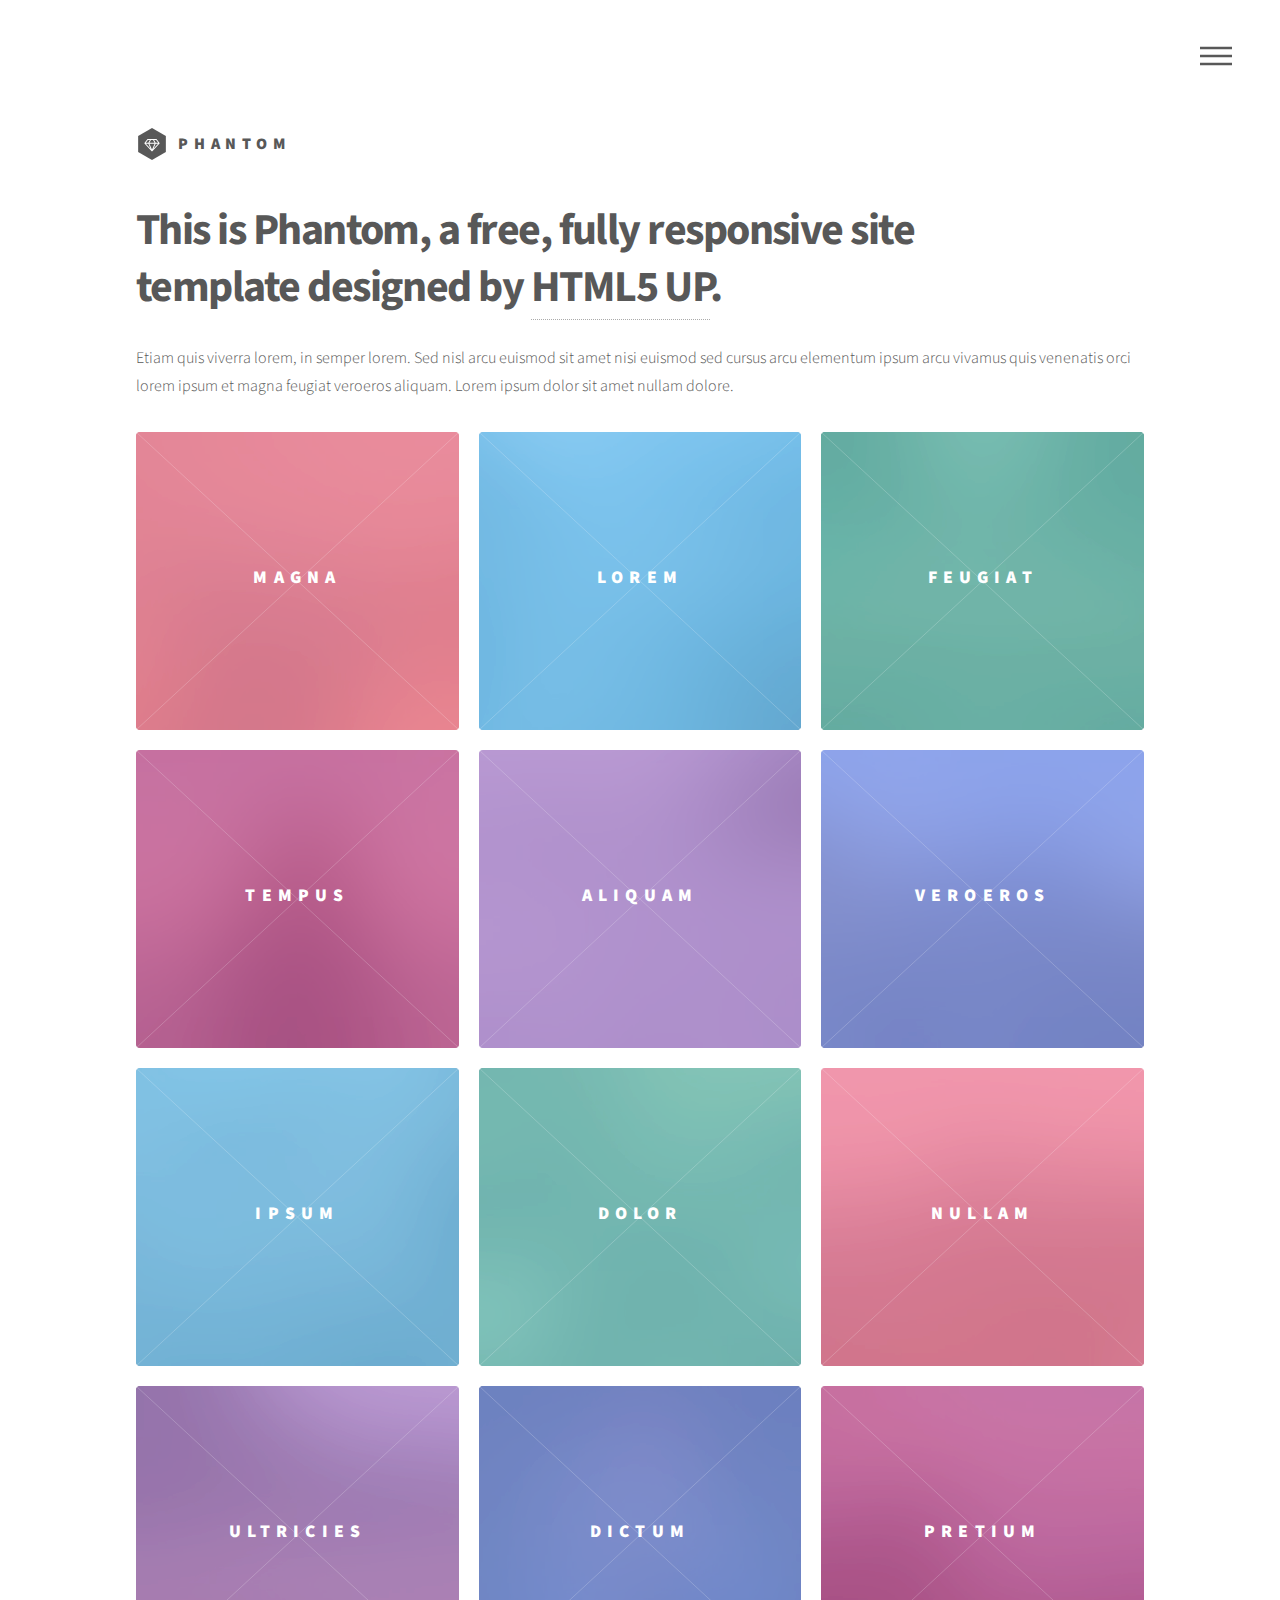
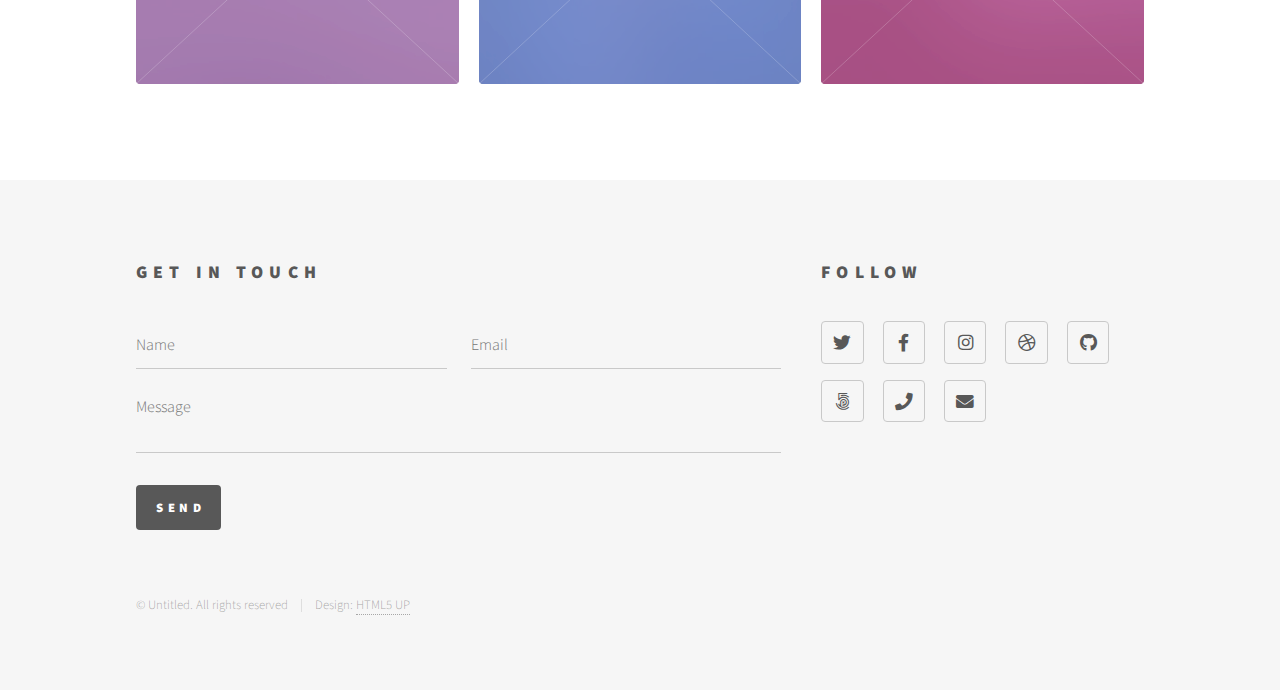
<file: index.html>
<!DOCTYPE HTML>
<!--
	Phantom by HTML5 UP
	html5up.net | @ajlkn
	Free for personal and commercial use under the CCA 3.0 license (html5up.net/license)
-->
<html>
	<head>
		<title>Cariboo</title>
		<meta charset="utf-8" />
		<meta name="viewport" content="width=device-width, initial-scale=1, user-scalable=no" />
		<link rel="stylesheet" href="assets/css/main.css" />
		<noscript><link rel="stylesheet" href="assets/css/noscript.css" /></noscript>
	</head>
	<body class="is-preload">
		<!-- Wrapper -->
			<div id="wrapper">

				<!-- Header -->
					<header id="header">
						<div class="inner">

							<!-- Logo -->
								<a href="index.html" class="logo">
									<span class="symbol"><img src="images/logo.svg" alt="" /></span><span class="title">Phantom</span>
								</a>

							<!-- Nav -->
								<nav>
									<ul>
										<li><a href="#menu">Menu</a></li>
									</ul>
								</nav>

						</div>
					</header>

				<!-- Menu -->
					<nav id="menu">
						<h2>Menu</h2>
						<ul>
							<li><a href="index.html">Home</a></li>
							<li><a href="generic.html">Ipsum veroeros</a></li>
							<li><a href="generic.html">Tempus etiam</a></li>
							<li><a href="generic.html">Consequat dolor</a></li>
							<li><a href="elements.html">Elements</a></li>
						</ul>
					</nav>

				<!-- Main -->
					<div id="main">
						<div class="inner">
							<header>
								<h1>This is Phantom, a free, fully responsive site<br />
								template designed by <a href="http://html5up.net">HTML5 UP</a>.</h1>
								<p>Etiam quis viverra lorem, in semper lorem. Sed nisl arcu euismod sit amet nisi euismod sed cursus arcu elementum ipsum arcu vivamus quis venenatis orci lorem ipsum et magna feugiat veroeros aliquam. Lorem ipsum dolor sit amet nullam dolore.</p>
							</header>
							<section class="tiles">
								<article class="style1">
									<span class="image">
										<img src="images/pic01.jpg" alt="" />
									</span>
									<a href="generic.html">
										<h2>Magna</h2>
										<div class="content">
											<p>Sed nisl arcu euismod sit amet nisi lorem etiam dolor veroeros et feugiat.</p>
										</div>
									</a>
								</article>
								<article class="style2">
									<span class="image">
										<img src="images/pic02.jpg" alt="" />
									</span>
									<a href="generic.html">
										<h2>Lorem</h2>
										<div class="content">
											<p>Sed nisl arcu euismod sit amet nisi lorem etiam dolor veroeros et feugiat.</p>
										</div>
									</a>
								</article>
								<article class="style3">
									<span class="image">
										<img src="images/pic03.jpg" alt="" />
									</span>
									<a href="generic.html">
										<h2>Feugiat</h2>
										<div class="content">
											<p>Sed nisl arcu euismod sit amet nisi lorem etiam dolor veroeros et feugiat.</p>
										</div>
									</a>
								</article>
								<article class="style4">
									<span class="image">
										<img src="images/pic04.jpg" alt="" />
									</span>
									<a href="generic.html">
										<h2>Tempus</h2>
										<div class="content">
											<p>Sed nisl arcu euismod sit amet nisi lorem etiam dolor veroeros et feugiat.</p>
										</div>
									</a>
								</article>
								<article class="style5">
									<span class="image">
										<img src="images/pic05.jpg" alt="" />
									</span>
									<a href="generic.html">
										<h2>Aliquam</h2>
										<div class="content">
											<p>Sed nisl arcu euismod sit amet nisi lorem etiam dolor veroeros et feugiat.</p>
										</div>
									</a>
								</article>
								<article class="style6">
									<span class="image">
										<img src="images/pic06.jpg" alt="" />
									</span>
									<a href="generic.html">
										<h2>Veroeros</h2>
										<div class="content">
											<p>Sed nisl arcu euismod sit amet nisi lorem etiam dolor veroeros et feugiat.</p>
										</div>
									</a>
								</article>
								<article class="style2">
									<span class="image">
										<img src="images/pic07.jpg" alt="" />
									</span>
									<a href="generic.html">
										<h2>Ipsum</h2>
										<div class="content">
											<p>Sed nisl arcu euismod sit amet nisi lorem etiam dolor veroeros et feugiat.</p>
										</div>
									</a>
								</article>
								<article class="style3">
									<span class="image">
										<img src="images/pic08.jpg" alt="" />
									</span>
									<a href="generic.html">
										<h2>Dolor</h2>
										<div class="content">
											<p>Sed nisl arcu euismod sit amet nisi lorem etiam dolor veroeros et feugiat.</p>
										</div>
									</a>
								</article>
								<article class="style1">
									<span class="image">
										<img src="images/pic09.jpg" alt="" />
									</span>
									<a href="generic.html">
										<h2>Nullam</h2>
										<div class="content">
											<p>Sed nisl arcu euismod sit amet nisi lorem etiam dolor veroeros et feugiat.</p>
										</div>
									</a>
								</article>
								<article class="style5">
									<span class="image">
										<img src="images/pic10.jpg" alt="" />
									</span>
									<a href="generic.html">
										<h2>Ultricies</h2>
										<div class="content">
											<p>Sed nisl arcu euismod sit amet nisi lorem etiam dolor veroeros et feugiat.</p>
										</div>
									</a>
								</article>
								<article class="style6">
									<span class="image">
										<img src="images/pic11.jpg" alt="" />
									</span>
									<a href="generic.html">
										<h2>Dictum</h2>
										<div class="content">
											<p>Sed nisl arcu euismod sit amet nisi lorem etiam dolor veroeros et feugiat.</p>
										</div>
									</a>
								</article>
								<article class="style4">
									<span class="image">
										<img src="images/pic12.jpg" alt="" />
									</span>
									<a href="generic.html">
										<h2>Pretium</h2>
										<div class="content">
											<p>Sed nisl arcu euismod sit amet nisi lorem etiam dolor veroeros et feugiat.</p>
										</div>
									</a>
								</article>
							</section>
						</div>
					</div>

				<!-- Footer -->
					<footer id="footer">
						<div class="inner">
							<section>
								<h2>Get in touch</h2>
								<form method="post" action="#">
									<div class="fields">
										<div class="field half">
											<input type="text" name="name" id="name" placeholder="Name" />
										</div>
										<div class="field half">
											<input type="email" name="email" id="email" placeholder="Email" />
										</div>
										<div class="field">
											<textarea name="message" id="message" placeholder="Message"></textarea>
										</div>
									</div>
									<ul class="actions">
										<li><input type="submit" value="Send" class="primary" /></li>
									</ul>
								</form>
							</section>
							<section>
								<h2>Follow</h2>
								<ul class="icons">
									<li><a href="#" class="icon brands style2 fa-twitter"><span class="label">Twitter</span></a></li>
									<li><a href="#" class="icon brands style2 fa-facebook-f"><span class="label">Facebook</span></a></li>
									<li><a href="#" class="icon brands style2 fa-instagram"><span class="label">Instagram</span></a></li>
									<li><a href="#" class="icon brands style2 fa-dribbble"><span class="label">Dribbble</span></a></li>
									<li><a href="#" class="icon brands style2 fa-github"><span class="label">GitHub</span></a></li>
									<li><a href="#" class="icon brands style2 fa-500px"><span class="label">500px</span></a></li>
									<li><a href="#" class="icon solid style2 fa-phone"><span class="label">Phone</span></a></li>
									<li><a href="#" class="icon solid style2 fa-envelope"><span class="label">Email</span></a></li>
								</ul>
							</section>
							<ul class="copyright">
								<li>&copy; Untitled. All rights reserved</li><li>Design: <a href="http://html5up.net">HTML5 UP</a></li>
							</ul>
						</div>
					</footer>

			</div>

		<!-- Scripts -->
			<script src="assets/js/jquery.min.js"></script>
			<script src="assets/js/browser.min.js"></script>
			<script src="assets/js/breakpoints.min.js"></script>
			<script src="assets/js/util.js"></script>
			<script src="assets/js/main.js"></script>

	</body>
</html>
</file>
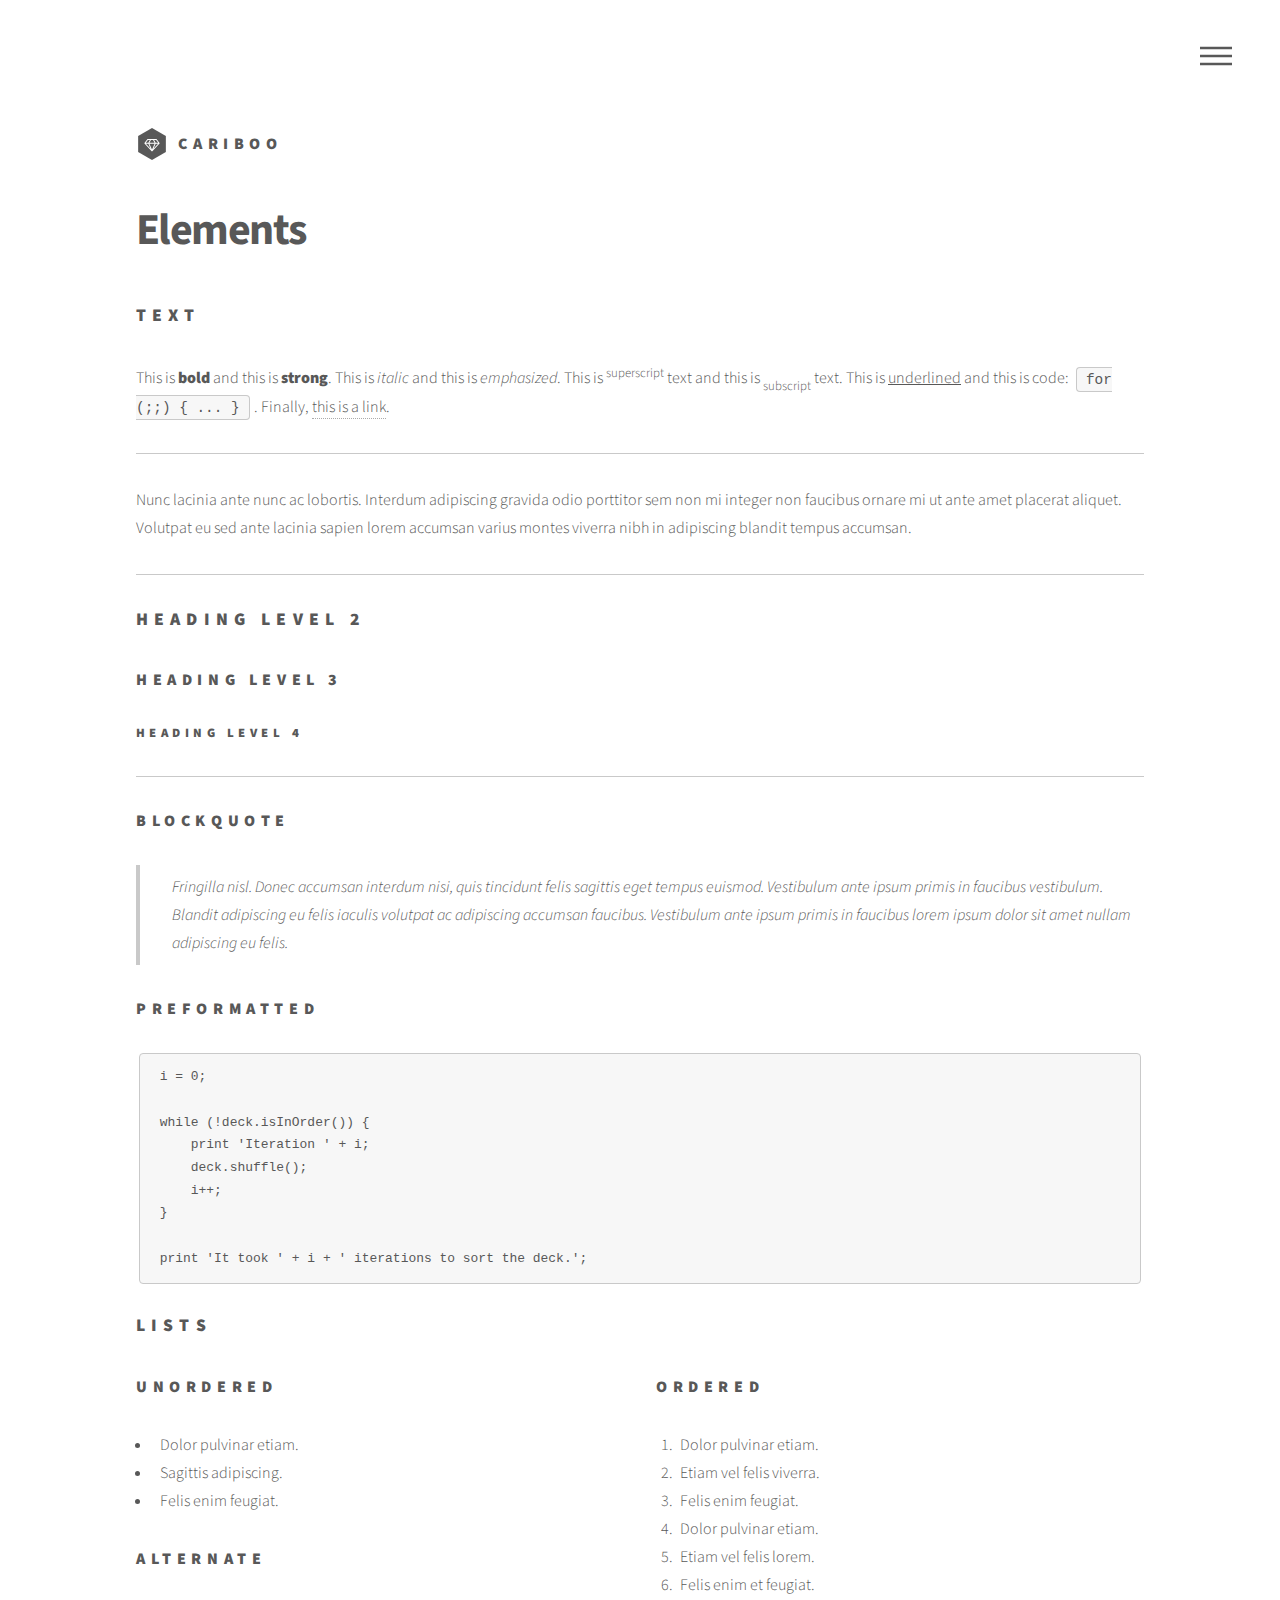
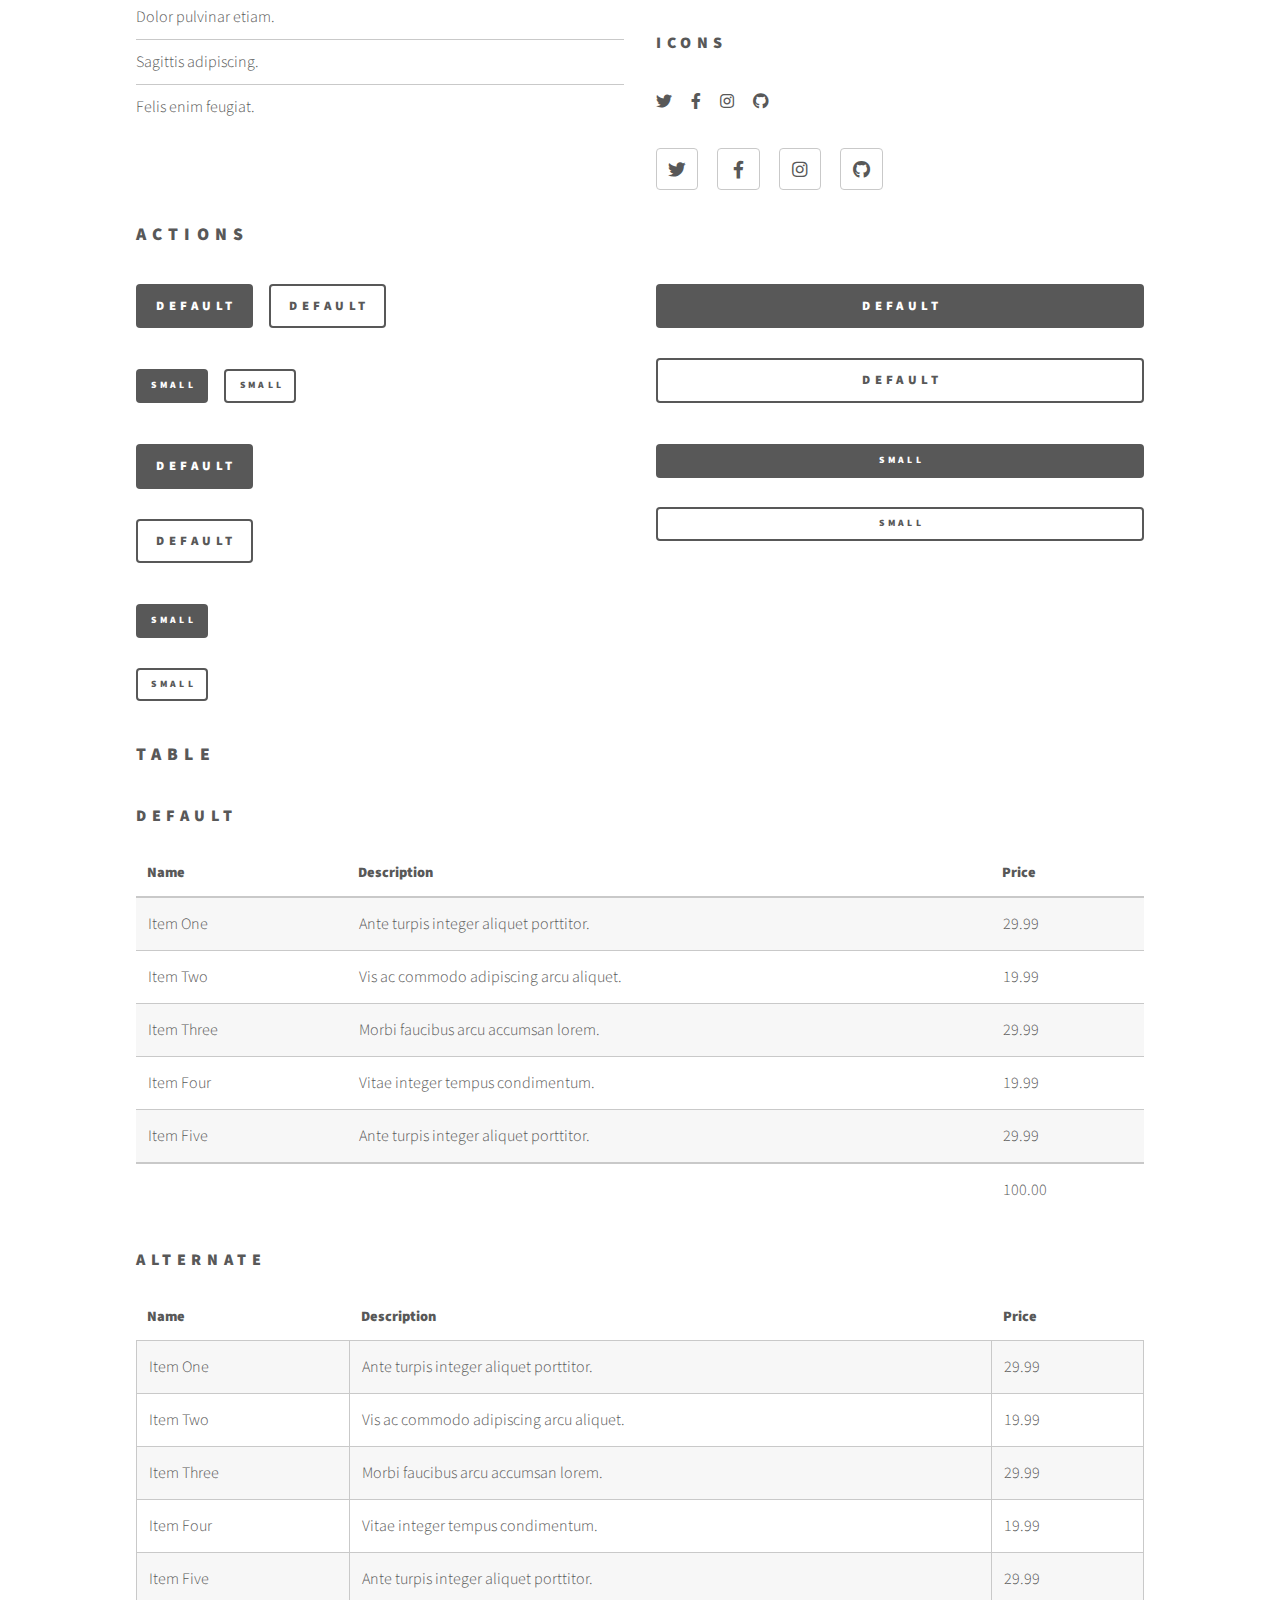
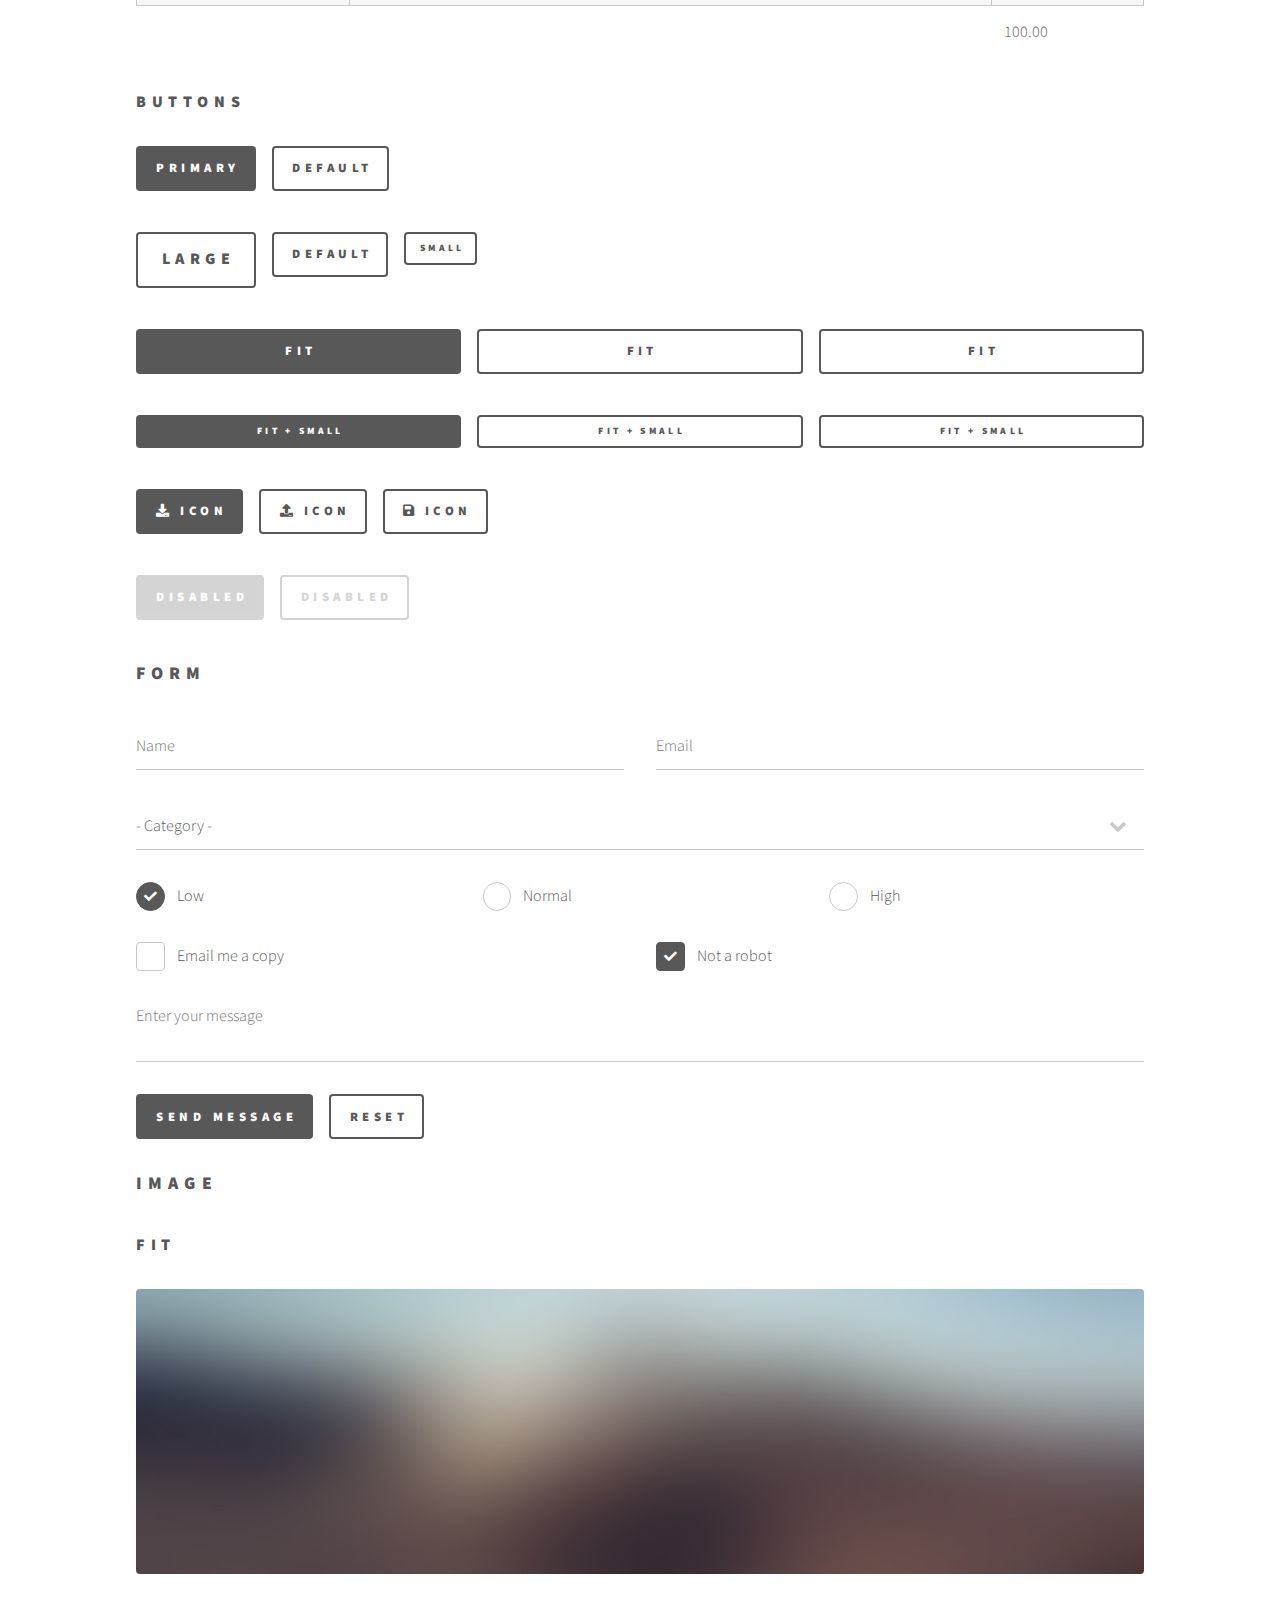
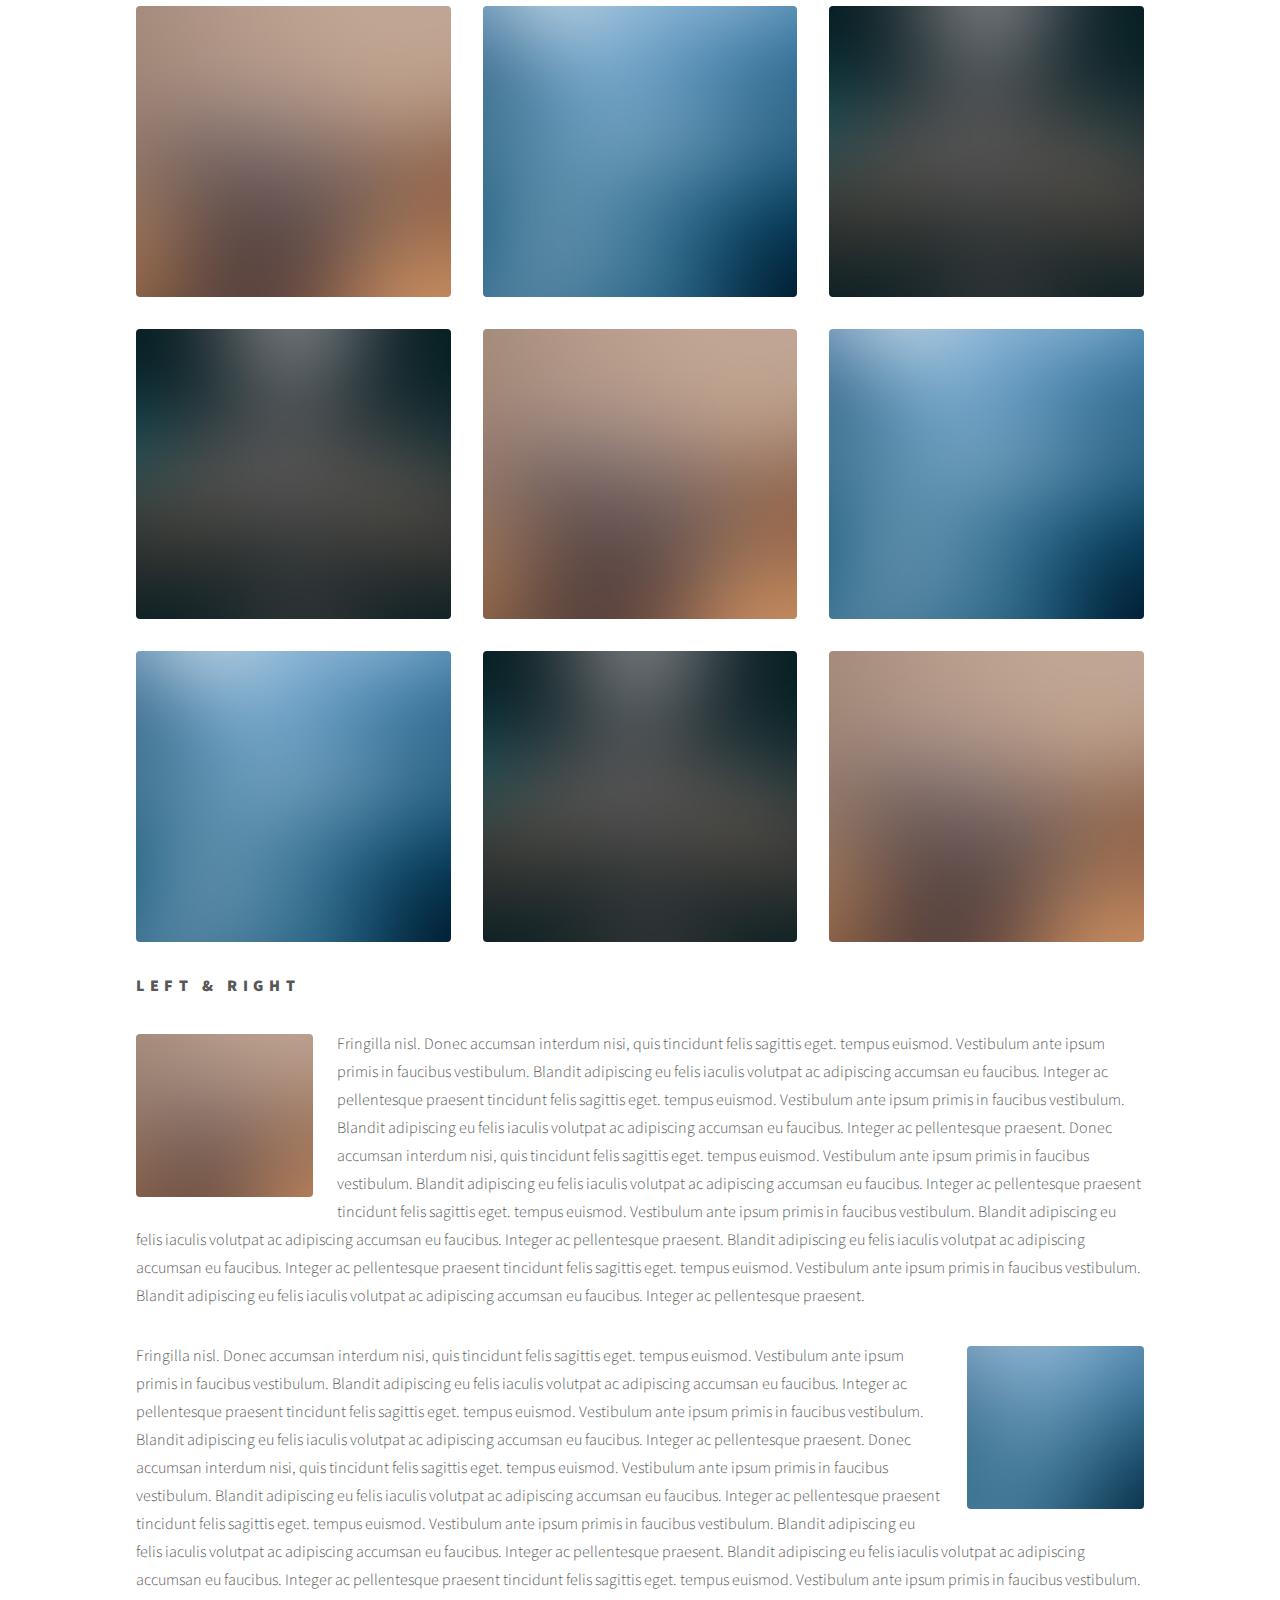
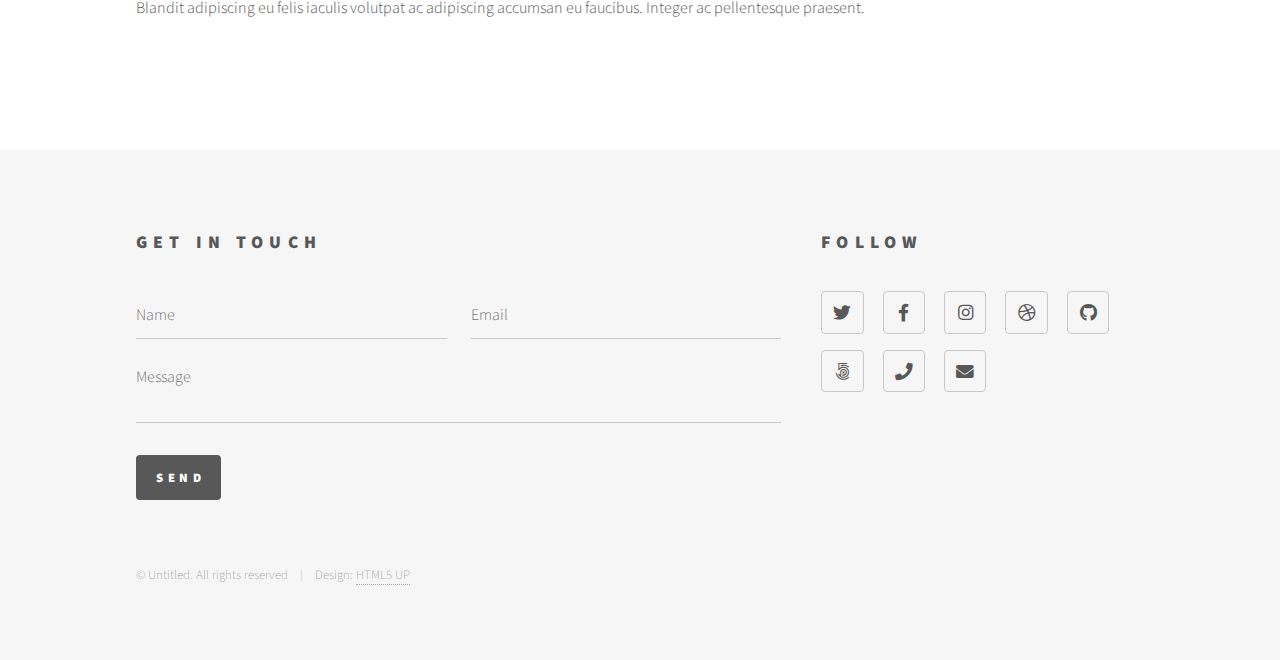
<file: elements.html>
<!DOCTYPE HTML>
<!--
	Phantom by HTML5 UP
	html5up.net | @ajlkn
	Free for personal and commercial use under the CCA 3.0 license (html5up.net/license)
-->
<html>
	<head>
		<title>Elements - Phantom by HTML5 UP</title>
		<meta charset="utf-8" />
		<meta name="viewport" content="width=device-width, initial-scale=1, user-scalable=no" />
		<link rel="stylesheet" href="assets/css/main.css" />
		<noscript><link rel="stylesheet" href="assets/css/noscript.css" /></noscript>
	</head>
	<body class="is-preload">
		<!-- Wrapper -->
			<div id="wrapper">

				<!-- Header -->
					<header id="header">
						<div class="inner">

							<!-- Logo -->
								<a href="index.html" class="logo">
									<span class="symbol"><img src="images/logo.svg" alt="" /></span><span class="title">Cariboo</span>
								</a>

							<!-- Nav -->
								<nav>
									<ul>
										<li><a href="#menu">Menu</a></li>
									</ul>
								</nav>

						</div>
					</header>

				<!-- Menu -->
					<nav id="menu">
						<h2>Menu</h2>
						<ul>
							<li><a href="index.html">Home</a></li>
							<li><a href="generic.html">Ipsum veroeros</a></li>
							<li><a href="generic.html">Tempus etiam</a></li>
							<li><a href="generic.html">Consequat dolor</a></li>
							<li><a href="elements.html">Elements</a></li>
						</ul>
					</nav>

				<!-- Main -->
					<div id="main">
						<div class="inner">
							<h1>Elements</h1>

							<!-- Text -->
								<section>
									<h2>Text</h2>
									<p>This is <b>bold</b> and this is <strong>strong</strong>. This is <i>italic</i> and this is <em>emphasized</em>.
									This is <sup>superscript</sup> text and this is <sub>subscript</sub> text.
									This is <u>underlined</u> and this is code: <code>for (;;) { ... }</code>. Finally, <a href="#">this is a link</a>.</p>
									<hr />
									<p>Nunc lacinia ante nunc ac lobortis. Interdum adipiscing gravida odio porttitor sem non mi integer non faucibus ornare mi ut ante amet placerat aliquet. Volutpat eu sed ante lacinia sapien lorem accumsan varius montes viverra nibh in adipiscing blandit tempus accumsan.</p>
									<hr />
									<h2>Heading Level 2</h2>
									<h3>Heading Level 3</h3>
									<h4>Heading Level 4</h4>
									<hr />
									<h3>Blockquote</h3>
									<blockquote>Fringilla nisl. Donec accumsan interdum nisi, quis tincidunt felis sagittis eget tempus euismod. Vestibulum ante ipsum primis in faucibus vestibulum. Blandit adipiscing eu felis iaculis volutpat ac adipiscing accumsan faucibus. Vestibulum ante ipsum primis in faucibus lorem ipsum dolor sit amet nullam adipiscing eu felis.</blockquote>
									<h3>Preformatted</h3>
									<pre><code>i = 0;

while (!deck.isInOrder()) {
    print 'Iteration ' + i;
    deck.shuffle();
    i++;
}

print 'It took ' + i + ' iterations to sort the deck.';</code></pre>
								</section>

							<!-- Lists -->
								<section>
									<h2>Lists</h2>
									<div class="row">
										<div class="col-6 col-12-medium">
											<h3>Unordered</h3>
											<ul>
												<li>Dolor pulvinar etiam.</li>
												<li>Sagittis adipiscing.</li>
												<li>Felis enim feugiat.</li>
											</ul>
											<h3>Alternate</h3>
											<ul class="alt">
												<li>Dolor pulvinar etiam.</li>
												<li>Sagittis adipiscing.</li>
												<li>Felis enim feugiat.</li>
											</ul>
										</div>
										<div class="col-6 col-12-medium">
											<h3>Ordered</h3>
											<ol>
												<li>Dolor pulvinar etiam.</li>
												<li>Etiam vel felis viverra.</li>
												<li>Felis enim feugiat.</li>
												<li>Dolor pulvinar etiam.</li>
												<li>Etiam vel felis lorem.</li>
												<li>Felis enim et feugiat.</li>
											</ol>
											<h3>Icons</h3>
											<ul class="icons">
												<li><a href="#" class="icon brands style1 fa-twitter"><span class="label">Twitter</span></a></li>
												<li><a href="#" class="icon brands style1 fa-facebook-f"><span class="label">Facebook</span></a></li>
												<li><a href="#" class="icon brands style1 fa-instagram"><span class="label">Instagram</span></a></li>
												<li><a href="#" class="icon brands style1 fa-github"><span class="label">Github</span></a></li>
											</ul>
											<ul class="icons">
												<li><a href="#" class="icon brands style2 fa-twitter"><span class="label">Twitter</span></a></li>
												<li><a href="#" class="icon brands style2 fa-facebook-f"><span class="label">Facebook</span></a></li>
												<li><a href="#" class="icon brands style2 fa-instagram"><span class="label">Instagram</span></a></li>
												<li><a href="#" class="icon brands style2 fa-github"><span class="label">Github</span></a></li>
											</ul>
										</div>
									</div>
									<h2>Actions</h2>
									<div class="row">
										<div class="col-6 col-12-medium">
											<ul class="actions">
												<li><a href="#" class="button primary">Default</a></li>
												<li><a href="#" class="button">Default</a></li>
											</ul>
											<ul class="actions small">
												<li><a href="#" class="button primary small">Small</a></li>
												<li><a href="#" class="button small">Small</a></li>
											</ul>
											<ul class="actions stacked">
												<li><a href="#" class="button primary">Default</a></li>
												<li><a href="#" class="button">Default</a></li>
											</ul>
											<ul class="actions stacked">
												<li><a href="#" class="button primary small">Small</a></li>
												<li><a href="#" class="button small">Small</a></li>
											</ul>
										</div>
										<div class="col-6 col-12-medium">
											<ul class="actions stacked">
												<li><a href="#" class="button primary fit">Default</a></li>
												<li><a href="#" class="button fit">Default</a></li>
											</ul>
											<ul class="actions stacked">
												<li><a href="#" class="button primary small fit">Small</a></li>
												<li><a href="#" class="button small fit">Small</a></li>
											</ul>
										</div>
									</div>
								</section>

							<!-- Table -->
								<section>
									<h2>Table</h2>
									<h3>Default</h3>
									<div class="table-wrapper">
										<table>
											<thead>
												<tr>
													<th>Name</th>
													<th>Description</th>
													<th>Price</th>
												</tr>
											</thead>
											<tbody>
												<tr>
													<td>Item One</td>
													<td>Ante turpis integer aliquet porttitor.</td>
													<td>29.99</td>
												</tr>
												<tr>
													<td>Item Two</td>
													<td>Vis ac commodo adipiscing arcu aliquet.</td>
													<td>19.99</td>
												</tr>
												<tr>
													<td>Item Three</td>
													<td> Morbi faucibus arcu accumsan lorem.</td>
													<td>29.99</td>
												</tr>
												<tr>
													<td>Item Four</td>
													<td>Vitae integer tempus condimentum.</td>
													<td>19.99</td>
												</tr>
												<tr>
													<td>Item Five</td>
													<td>Ante turpis integer aliquet porttitor.</td>
													<td>29.99</td>
												</tr>
											</tbody>
											<tfoot>
												<tr>
													<td colspan="2"></td>
													<td>100.00</td>
												</tr>
											</tfoot>
										</table>
									</div>

									<h3>Alternate</h3>
									<div class="table-wrapper">
										<table class="alt">
											<thead>
												<tr>
													<th>Name</th>
													<th>Description</th>
													<th>Price</th>
												</tr>
											</thead>
											<tbody>
												<tr>
													<td>Item One</td>
													<td>Ante turpis integer aliquet porttitor.</td>
													<td>29.99</td>
												</tr>
												<tr>
													<td>Item Two</td>
													<td>Vis ac commodo adipiscing arcu aliquet.</td>
													<td>19.99</td>
												</tr>
												<tr>
													<td>Item Three</td>
													<td> Morbi faucibus arcu accumsan lorem.</td>
													<td>29.99</td>
												</tr>
												<tr>
													<td>Item Four</td>
													<td>Vitae integer tempus condimentum.</td>
													<td>19.99</td>
												</tr>
												<tr>
													<td>Item Five</td>
													<td>Ante turpis integer aliquet porttitor.</td>
													<td>29.99</td>
												</tr>
											</tbody>
											<tfoot>
												<tr>
													<td colspan="2"></td>
													<td>100.00</td>
												</tr>
											</tfoot>
										</table>
									</div>
								</section>

							<!-- Buttons -->
								<section>
									<h3>Buttons</h3>
									<ul class="actions">
										<li><a href="#" class="button primary">Primary</a></li>
										<li><a href="#" class="button">Default</a></li>
									</ul>
									<ul class="actions">
										<li><a href="#" class="button large">Large</a></li>
										<li><a href="#" class="button">Default</a></li>
										<li><a href="#" class="button small">Small</a></li>
									</ul>
									<ul class="actions fit">
										<li><a href="#" class="button primary fit">Fit</a></li>
										<li><a href="#" class="button fit">Fit</a></li>
										<li><a href="#" class="button fit">Fit</a></li>
									</ul>
									<ul class="actions fit small">
										<li><a href="#" class="button primary fit small">Fit + Small</a></li>
										<li><a href="#" class="button fit small">Fit + Small</a></li>
										<li><a href="#" class="button fit small">Fit + Small</a></li>
									</ul>
									<ul class="actions">
										<li><a href="#" class="button primary icon solid fa-download">Icon</a></li>
										<li><a href="#" class="button icon solid fa-upload">Icon</a></li>
										<li><a href="#" class="button icon solid fa-save">Icon</a></li>
									</ul>
									<ul class="actions">
										<li><span class="button primary disabled">Disabled</span></li>
										<li><span class="button disabled">Disabled</span></li>
									</ul>
								</section>

							<!-- Form -->
								<section>
									<h2>Form</h2>
									<form method="post" action="#">
										<div class="row gtr-uniform">
											<div class="col-6 col-12-xsmall">
												<input type="text" name="demo-name" id="demo-name" value="" placeholder="Name" />
											</div>
											<div class="col-6 col-12-xsmall">
												<input type="email" name="demo-email" id="demo-email" value="" placeholder="Email" />
											</div>
											<div class="col-12">
												<select name="demo-category" id="demo-category">
													<option value="">- Category -</option>
													<option value="1">Manufacturing</option>
													<option value="1">Shipping</option>
													<option value="1">Administration</option>
													<option value="1">Human Resources</option>
												</select>
											</div>
											<div class="col-4 col-12-small">
												<input type="radio" id="demo-priority-low" name="demo-priority" checked>
												<label for="demo-priority-low">Low</label>
											</div>
											<div class="col-4 col-12-small">
												<input type="radio" id="demo-priority-normal" name="demo-priority">
												<label for="demo-priority-normal">Normal</label>
											</div>
											<div class="col-4 col-12-small">
												<input type="radio" id="demo-priority-high" name="demo-priority">
												<label for="demo-priority-high">High</label>
											</div>
											<div class="col-6 col-12-small">
												<input type="checkbox" id="demo-copy" name="demo-copy">
												<label for="demo-copy">Email me a copy</label>
											</div>
											<div class="col-6 col-12-small">
												<input type="checkbox" id="demo-human" name="demo-human" checked>
												<label for="demo-human">Not a robot</label>
											</div>
											<div class="col-12">
												<textarea name="demo-message" id="demo-message" placeholder="Enter your message" rows="6"></textarea>
											</div>
											<div class="col-12">
												<ul class="actions">
													<li><input type="submit" value="Send Message" class="primary" /></li>
													<li><input type="reset" value="Reset" /></li>
												</ul>
											</div>
										</div>
									</form>
								</section>

							<!-- Image -->
								<section>
									<h2>Image</h2>
									<h3>Fit</h3>
									<div class="box alt">
										<div class="row gtr-uniform">
											<div class="col-12"><span class="image fit"><img src="images/pic13.jpg" alt="" /></span></div>
											<div class="col-4"><span class="image fit"><img src="images/pic01.jpg" alt="" /></span></div>
											<div class="col-4"><span class="image fit"><img src="images/pic02.jpg" alt="" /></span></div>
											<div class="col-4"><span class="image fit"><img src="images/pic03.jpg" alt="" /></span></div>
											<div class="col-4"><span class="image fit"><img src="images/pic03.jpg" alt="" /></span></div>
											<div class="col-4"><span class="image fit"><img src="images/pic01.jpg" alt="" /></span></div>
											<div class="col-4"><span class="image fit"><img src="images/pic02.jpg" alt="" /></span></div>
											<div class="col-4"><span class="image fit"><img src="images/pic02.jpg" alt="" /></span></div>
											<div class="col-4"><span class="image fit"><img src="images/pic03.jpg" alt="" /></span></div>
											<div class="col-4"><span class="image fit"><img src="images/pic01.jpg" alt="" /></span></div>
										</div>
									</div>
									<h3>Left &amp; Right</h3>
									<p><span class="image left"><img src="images/pic14.jpg" alt="" /></span>Fringilla nisl. Donec accumsan interdum nisi, quis tincidunt felis sagittis eget. tempus euismod. Vestibulum ante ipsum primis in faucibus vestibulum. Blandit adipiscing eu felis iaculis volutpat ac adipiscing accumsan eu faucibus. Integer ac pellentesque praesent tincidunt felis sagittis eget. tempus euismod. Vestibulum ante ipsum primis in faucibus vestibulum. Blandit adipiscing eu felis iaculis volutpat ac adipiscing accumsan eu faucibus. Integer ac pellentesque praesent. Donec accumsan interdum nisi, quis tincidunt felis sagittis eget. tempus euismod. Vestibulum ante ipsum primis in faucibus vestibulum. Blandit adipiscing eu felis iaculis volutpat ac adipiscing accumsan eu faucibus. Integer ac pellentesque praesent tincidunt felis sagittis eget. tempus euismod. Vestibulum ante ipsum primis in faucibus vestibulum. Blandit adipiscing eu felis iaculis volutpat ac adipiscing accumsan eu faucibus. Integer ac pellentesque praesent. Blandit adipiscing eu felis iaculis volutpat ac adipiscing accumsan eu faucibus. Integer ac pellentesque praesent tincidunt felis sagittis eget. tempus euismod. Vestibulum ante ipsum primis in faucibus vestibulum. Blandit adipiscing eu felis iaculis volutpat ac adipiscing accumsan eu faucibus. Integer ac pellentesque praesent.</p>
									<p><span class="image right"><img src="images/pic15.jpg" alt="" /></span>Fringilla nisl. Donec accumsan interdum nisi, quis tincidunt felis sagittis eget. tempus euismod. Vestibulum ante ipsum primis in faucibus vestibulum. Blandit adipiscing eu felis iaculis volutpat ac adipiscing accumsan eu faucibus. Integer ac pellentesque praesent tincidunt felis sagittis eget. tempus euismod. Vestibulum ante ipsum primis in faucibus vestibulum. Blandit adipiscing eu felis iaculis volutpat ac adipiscing accumsan eu faucibus. Integer ac pellentesque praesent. Donec accumsan interdum nisi, quis tincidunt felis sagittis eget. tempus euismod. Vestibulum ante ipsum primis in faucibus vestibulum. Blandit adipiscing eu felis iaculis volutpat ac adipiscing accumsan eu faucibus. Integer ac pellentesque praesent tincidunt felis sagittis eget. tempus euismod. Vestibulum ante ipsum primis in faucibus vestibulum. Blandit adipiscing eu felis iaculis volutpat ac adipiscing accumsan eu faucibus. Integer ac pellentesque praesent. Blandit adipiscing eu felis iaculis volutpat ac adipiscing accumsan eu faucibus. Integer ac pellentesque praesent tincidunt felis sagittis eget. tempus euismod. Vestibulum ante ipsum primis in faucibus vestibulum. Blandit adipiscing eu felis iaculis volutpat ac adipiscing accumsan eu faucibus. Integer ac pellentesque praesent.</p>
								</section>

						</div>
					</div>

				<!-- Footer -->
					<footer id="footer">
						<div class="inner">
							<section>
								<h2>Get in touch</h2>
								<form method="post" action="#">
									<div class="fields">
										<div class="field half">
											<input type="text" name="name" id="name" placeholder="Name" />
										</div>
										<div class="field half">
											<input type="email" name="email" id="email" placeholder="Email" />
										</div>
										<div class="field">
											<textarea name="message" id="message" placeholder="Message"></textarea>
										</div>
									</div>
									<ul class="actions">
										<li><input type="submit" value="Send" class="primary" /></li>
									</ul>
								</form>
							</section>
							<section>
								<h2>Follow</h2>
								<ul class="icons">
									<li><a href="#" class="icon brands style2 fa-twitter"><span class="label">Twitter</span></a></li>
									<li><a href="#" class="icon brands style2 fa-facebook-f"><span class="label">Facebook</span></a></li>
									<li><a href="#" class="icon brands style2 fa-instagram"><span class="label">Instagram</span></a></li>
									<li><a href="#" class="icon brands style2 fa-dribbble"><span class="label">Dribbble</span></a></li>
									<li><a href="#" class="icon brands style2 fa-github"><span class="label">GitHub</span></a></li>
									<li><a href="#" class="icon brands style2 fa-500px"><span class="label">500px</span></a></li>
									<li><a href="#" class="icon solid style2 fa-phone"><span class="label">Phone</span></a></li>
									<li><a href="#" class="icon solid style2 fa-envelope"><span class="label">Email</span></a></li>
								</ul>
							</section>
							<ul class="copyright">
								<li>&copy; Untitled. All rights reserved</li><li>Design: <a href="http://html5up.net">HTML5 UP</a></li>
							</ul>
						</div>
					</footer>

			</div>

		<!-- Scripts -->
			<script src="assets/js/jquery.min.js"></script>
			<script src="assets/js/browser.min.js"></script>
			<script src="assets/js/breakpoints.min.js"></script>
			<script src="assets/js/util.js"></script>
			<script src="assets/js/main.js"></script>

	</body>
</html>
</file>
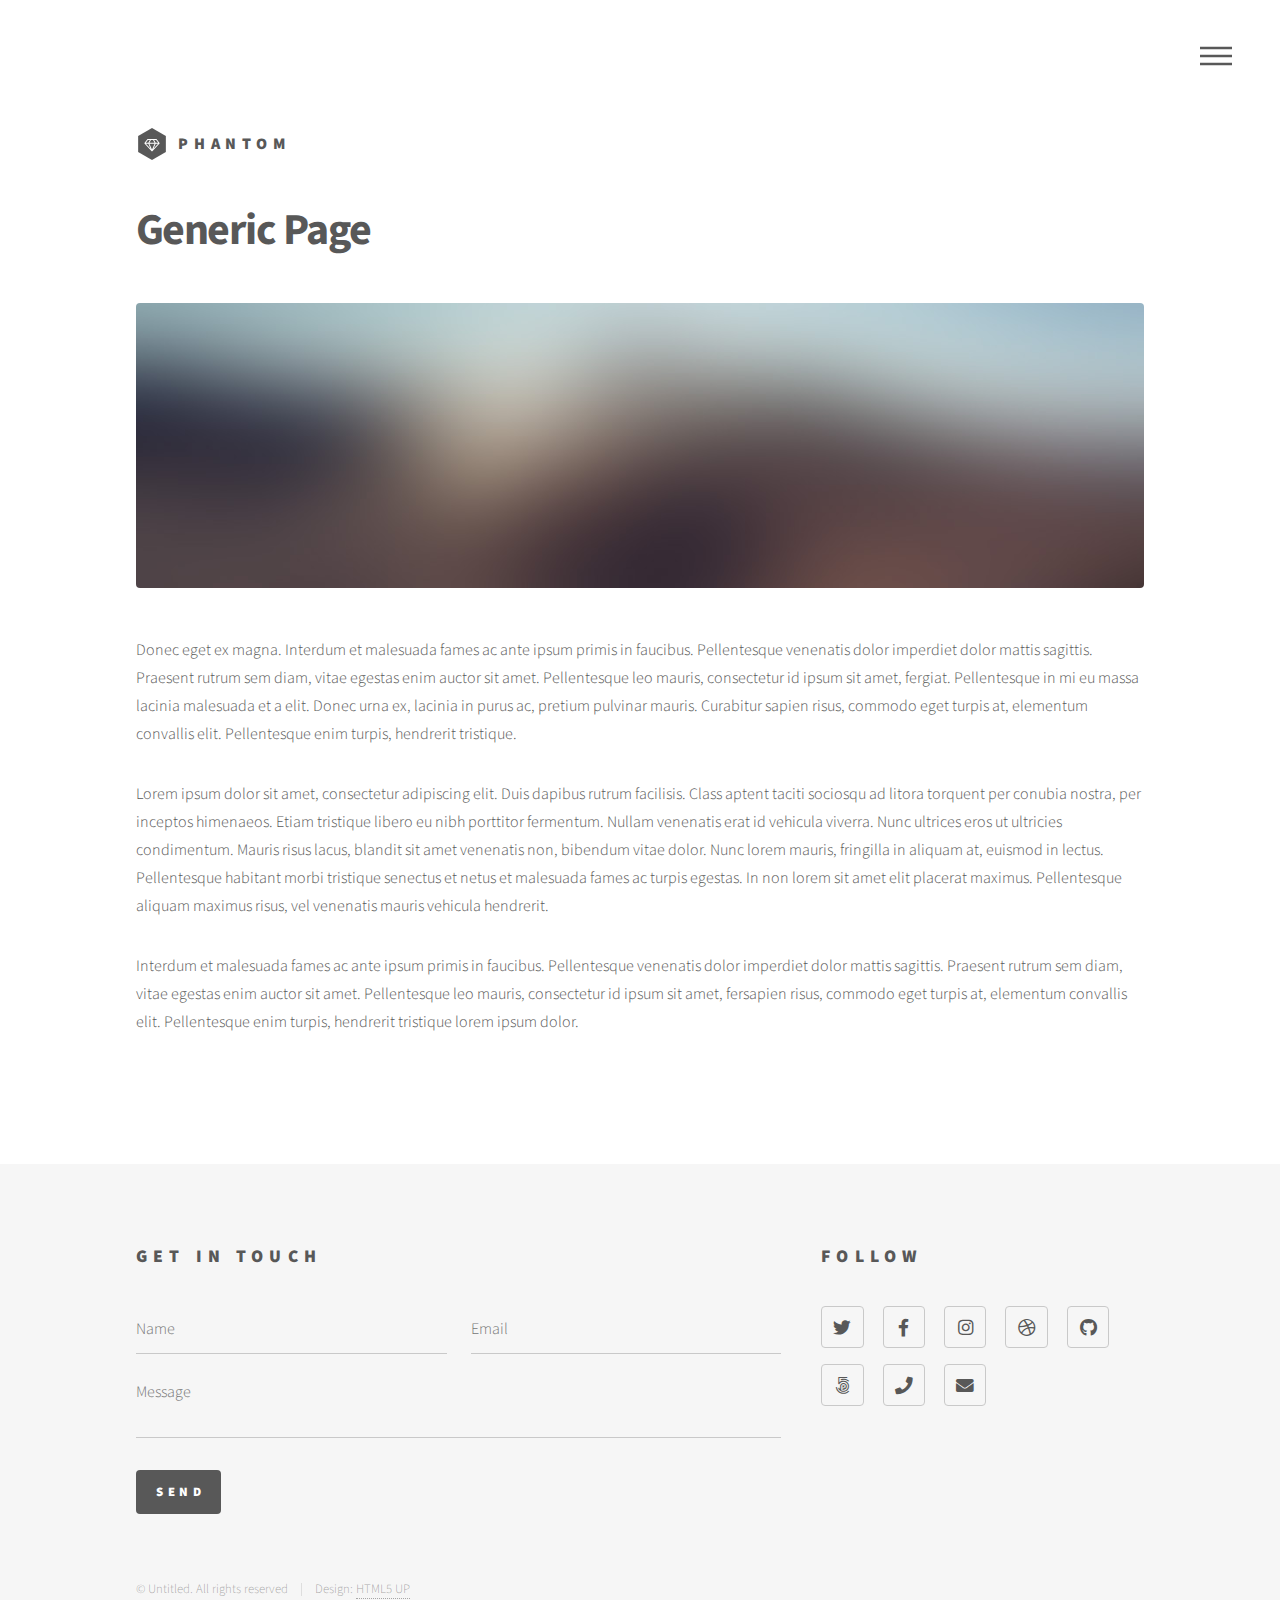
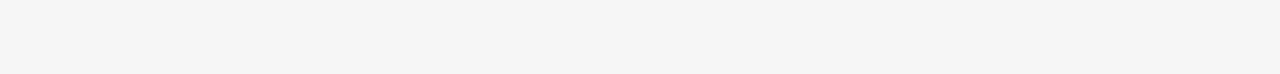
<file: generic.html>
<!DOCTYPE HTML>
<!--
	Phantom by HTML5 UP
	html5up.net | @ajlkn
	Free for personal and commercial use under the CCA 3.0 license (html5up.net/license)
-->
<html>
	<head>
		<title>Generic - Phantom by HTML5 UP</title>
		<meta charset="utf-8" />
		<meta name="viewport" content="width=device-width, initial-scale=1, user-scalable=no" />
		<link rel="stylesheet" href="assets/css/main.css" />
		<noscript><link rel="stylesheet" href="assets/css/noscript.css" /></noscript>
	</head>
	<body class="is-preload">
		<!-- Wrapper -->
			<div id="wrapper">

				<!-- Header -->
					<header id="header">
						<div class="inner">

							<!-- Logo -->
								<a href="index.html" class="logo">
									<span class="symbol"><img src="images/logo.svg" alt="" /></span><span class="title">Phantom</span>
								</a>

							<!-- Nav -->
								<nav>
									<ul>
										<li><a href="#menu">Menu</a></li>
									</ul>
								</nav>

						</div>
					</header>

				<!-- Menu -->
					<nav id="menu">
						<h2>Menu</h2>
						<ul>
							<li><a href="index.html">Home</a></li>
							<li><a href="generic.html">Ipsum veroeros</a></li>
							<li><a href="generic.html">Tempus etiam</a></li>
							<li><a href="generic.html">Consequat dolor</a></li>
							<li><a href="elements.html">Elements</a></li>
						</ul>
					</nav>

				<!-- Main -->
					<div id="main">
						<div class="inner">
							<h1>Generic Page</h1>
							<span class="image main"><img src="images/pic13.jpg" alt="" /></span>
							<p>Donec eget ex magna. Interdum et malesuada fames ac ante ipsum primis in faucibus. Pellentesque venenatis dolor imperdiet dolor mattis sagittis. Praesent rutrum sem diam, vitae egestas enim auctor sit amet. Pellentesque leo mauris, consectetur id ipsum sit amet, fergiat. Pellentesque in mi eu massa lacinia malesuada et a elit. Donec urna ex, lacinia in purus ac, pretium pulvinar mauris. Curabitur sapien risus, commodo eget turpis at, elementum convallis elit. Pellentesque enim turpis, hendrerit tristique.</p>
							<p>Lorem ipsum dolor sit amet, consectetur adipiscing elit. Duis dapibus rutrum facilisis. Class aptent taciti sociosqu ad litora torquent per conubia nostra, per inceptos himenaeos. Etiam tristique libero eu nibh porttitor fermentum. Nullam venenatis erat id vehicula viverra. Nunc ultrices eros ut ultricies condimentum. Mauris risus lacus, blandit sit amet venenatis non, bibendum vitae dolor. Nunc lorem mauris, fringilla in aliquam at, euismod in lectus. Pellentesque habitant morbi tristique senectus et netus et malesuada fames ac turpis egestas. In non lorem sit amet elit placerat maximus. Pellentesque aliquam maximus risus, vel venenatis mauris vehicula hendrerit.</p>
							<p>Interdum et malesuada fames ac ante ipsum primis in faucibus. Pellentesque venenatis dolor imperdiet dolor mattis sagittis. Praesent rutrum sem diam, vitae egestas enim auctor sit amet. Pellentesque leo mauris, consectetur id ipsum sit amet, fersapien risus, commodo eget turpis at, elementum convallis elit. Pellentesque enim turpis, hendrerit tristique lorem ipsum dolor.</p>
						</div>
					</div>

				<!-- Footer -->
					<footer id="footer">
						<div class="inner">
							<section>
								<h2>Get in touch</h2>
								<form method="post" action="#">
									<div class="fields">
										<div class="field half">
											<input type="text" name="name" id="name" placeholder="Name" />
										</div>
										<div class="field half">
											<input type="email" name="email" id="email" placeholder="Email" />
										</div>
										<div class="field">
											<textarea name="message" id="message" placeholder="Message"></textarea>
										</div>
									</div>
									<ul class="actions">
										<li><input type="submit" value="Send" class="primary" /></li>
									</ul>
								</form>
							</section>
							<section>
								<h2>Follow</h2>
								<ul class="icons">
									<li><a href="#" class="icon brands style2 fa-twitter"><span class="label">Twitter</span></a></li>
									<li><a href="#" class="icon brands style2 fa-facebook-f"><span class="label">Facebook</span></a></li>
									<li><a href="#" class="icon brands style2 fa-instagram"><span class="label">Instagram</span></a></li>
									<li><a href="#" class="icon brands style2 fa-dribbble"><span class="label">Dribbble</span></a></li>
									<li><a href="#" class="icon brands style2 fa-github"><span class="label">GitHub</span></a></li>
									<li><a href="#" class="icon brands style2 fa-500px"><span class="label">500px</span></a></li>
									<li><a href="#" class="icon solid style2 fa-phone"><span class="label">Phone</span></a></li>
									<li><a href="#" class="icon solid style2 fa-envelope"><span class="label">Email</span></a></li>
								</ul>
							</section>
							<ul class="copyright">
								<li>&copy; Untitled. All rights reserved</li><li>Design: <a href="http://html5up.net">HTML5 UP</a></li>
							</ul>
						</div>
					</footer>

			</div>

		<!-- Scripts -->
			<script src="assets/js/jquery.min.js"></script>
			<script src="assets/js/browser.min.js"></script>
			<script src="assets/js/breakpoints.min.js"></script>
			<script src="assets/js/util.js"></script>
			<script src="assets/js/main.js"></script>

	</body>
</html>
</file>
<file: assets/css/noscript.css>
/*
	Phantom by HTML5 UP
	html5up.net | @ajlkn
	Free for personal and commercial use under the CCA 3.0 license (html5up.net/license)
*/

/* Tiles */

	body.is-preload .tiles article {
		-moz-transform: none;
		-webkit-transform: none;
		-ms-transform: none;
		transform: none;
		opacity: 1;
	}
</file>
<file: assets/css/main.css>
@import url(fontawesome-all.min.css);
@import url("https://fonts.googleapis.com/css?family=Source+Sans+Pro:300,700,900");

/*
	Phantom by HTML5 UP
	html5up.net | @ajlkn
	Free for personal and commercial use under the CCA 3.0 license (html5up.net/license)
*/

html, body, div, span, applet, object,
iframe, h1, h2, h3, h4, h5, h6, p, blockquote,
pre, a, abbr, acronym, address, big, cite,
code, del, dfn, em, img, ins, kbd, q, s, samp,
small, strike, strong, sub, sup, tt, var, b,
u, i, center, dl, dt, dd, ol, ul, li, fieldset,
form, label, legend, table, caption, tbody,
tfoot, thead, tr, th, td, article, aside,
canvas, details, embed, figure, figcaption,
footer, header, hgroup, menu, nav, output, ruby,
section, summary, time, mark, audio, video {
	margin: 0;
	padding: 0;
	border: 0;
	font-size: 100%;
	font: inherit;
	vertical-align: baseline;}

article, aside, details, figcaption, figure,
footer, header, hgroup, menu, nav, section {
	display: block;}

body {
	line-height: 1;
}

ol, ul {
	list-style: none;
}

blockquote, q {
	quotes: none;
}

	blockquote:before, blockquote:after, q:before, q:after {
		content: '';
		content: none;
	}

table {
	border-collapse: collapse;
	border-spacing: 0;
}

body {
	-webkit-text-size-adjust: none;
}

mark {
	background-color: transparent;
	color: inherit;
}

input::-moz-focus-inner {
	border: 0;
	padding: 0;
}

input, select, textarea {
	-moz-appearance: none;
	-webkit-appearance: none;
	-ms-appearance: none;
	appearance: none;
}

/* Basic */

	@-ms-viewport {
		width: device-width;
	}

	body {
		-ms-overflow-style: scrollbar;
	}

	@media screen and (max-width: 480px) {

		html, body {
			min-width: 320px;
		}

	}

	html {
		box-sizing: border-box;
	}

	*, *:before, *:after {
		box-sizing: inherit;
	}

	body {
		background: #ffffff;
	}

		body.is-preload *, body.is-preload *:before, body.is-preload *:after {
			-moz-animation: none !important;
			-webkit-animation: none !important;
			-ms-animation: none !important;
			animation: none !important;
			-moz-transition: none !important;
			-webkit-transition: none !important;
			-ms-transition: none !important;
			transition: none !important;
		}

/* Type */

	body, input, select, textarea {
		color: #585858;
		font-family: "Source Sans Pro", Helvetica, sans-serif;
		font-size: 16pt;
		font-weight: 300;
		line-height: 1.75;
	}

		@media screen and (max-width: 1680px) {

			body, input, select, textarea {
				font-size: 14pt;
			}

		}

		@media screen and (max-width: 1280px) {

			body, input, select, textarea {
				font-size: 12pt;
			}

		}

	a {
		-moz-transition: border-bottom-color 0.2s ease, color 0.2s ease;
		-webkit-transition: border-bottom-color 0.2s ease, color 0.2s ease;
		-ms-transition: border-bottom-color 0.2s ease, color 0.2s ease;
		transition: border-bottom-color 0.2s ease, color 0.2s ease;
		text-decoration: none;
		color: #585858;
		border-bottom: dotted 1px rgba(88, 88, 88, 0.5);
	}

		a:hover {
			border-bottom-color: transparent;
			color: #f2849e !important;
		}

	strong, b {
		font-weight: 900;
	}

	em, i {
		font-style: italic;
	}

	p {
		margin: 0 0 2em 0;
	}

	h1 {
		font-size: 2.75em;
		font-weight: 700;
		line-height: 1.3;
		margin: 0 0 1em 0;
		letter-spacing: -0.035em;
	}

		h1 a {
			color: inherit;
		}

		@media screen and (max-width: 736px) {

			h1 {
				font-size: 2em;
				margin: 0 0 1em 0;
			}

		}

		@media screen and (max-width: 360px) {

			h1 {
				font-size: 1.75em;
			}

		}

	h2, h3, h4, h5, h6 {
		font-weight: 900;
		line-height: 1.5;
		margin: 0 0 2em 0;
		text-transform: uppercase;
		letter-spacing: 0.35em;
	}

		h2 a, h3 a, h4 a, h5 a, h6 a {
			color: inherit;
		}

	h2 {
		font-size: 1.1em;
	}

	h3 {
		font-size: 1em;
	}

	h4 {
		font-size: 0.8em;
	}

	h5 {
		font-size: 0.8em;
	}

	h6 {
		font-size: 0.8em;
	}

	@media screen and (max-width: 980px) {

		h1 br, h2 br, h3 br, h4 br, h5 br, h6 br {
			display: none;
		}

	}

	@media screen and (max-width: 736px) {

		h2 {
			font-size: 1em;
		}

		h3 {
			font-size: 0.8em;
		}

	}

	sub {
		font-size: 0.8em;
		position: relative;
		top: 0.5em;
	}

	sup {
		font-size: 0.8em;
		position: relative;
		top: -0.5em;
	}

	blockquote {
		border-left: solid 4px #c9c9c9;
		font-style: italic;
		margin: 0 0 2em 0;
		padding: 0.5em 0 0.5em 2em;
	}

	code {
		background: rgba(144, 144, 144, 0.075);
		border-radius: 4px;
		border: solid 1px #c9c9c9;
		font-family: "Courier New", monospace;
		font-size: 0.9em;
		margin: 0 0.25em;
		padding: 0.25em 0.65em;
	}

	pre {
		-webkit-overflow-scrolling: touch;
		font-family: "Courier New", monospace;
		font-size: 0.9em;
		margin: 0 0 2em 0;
	}

		pre code {
			display: block;
			line-height: 1.75;
			padding: 1em 1.5em;
			overflow-x: auto;
		}

	hr {
		border: 0;
		border-bottom: solid 1px #c9c9c9;
		margin: 2em 0;
	}

		hr.major {
			margin: 3em 0;
		}

	.align-left {
		text-align: left;
	}

	.align-center {
		text-align: center;
	}

	.align-right {
		text-align: right;
	}

/* Row */

	.row {
		display: flex;
		flex-wrap: wrap;
		box-sizing: border-box;
		align-items: stretch;
	}

		.row > * {
			box-sizing: border-box;
		}

		.row.gtr-uniform > * > :last-child {
			margin-bottom: 0;
		}

		.row.aln-left {
			justify-content: flex-start;
		}

		.row.aln-center {
			justify-content: center;
		}

		.row.aln-right {
			justify-content: flex-end;
		}

		.row.aln-top {
			align-items: flex-start;
		}

		.row.aln-middle {
			align-items: center;
		}

		.row.aln-bottom {
			align-items: flex-end;
		}

		.row > .imp {
			order: -1;
		}

		.row > .col-1 {
			width: 8.33333%;
		}

		.row > .off-1 {
			margin-left: 8.33333%;
		}

		.row > .col-2 {
			width: 16.66667%;
		}

		.row > .off-2 {
			margin-left: 16.66667%;
		}

		.row > .col-3 {
			width: 25%;
		}

		.row > .off-3 {
			margin-left: 25%;
		}

		.row > .col-4 {
			width: 33.33333%;
		}

		.row > .off-4 {
			margin-left: 33.33333%;
		}

		.row > .col-5 {
			width: 41.66667%;
		}

		.row > .off-5 {
			margin-left: 41.66667%;
		}

		.row > .col-6 {
			width: 50%;
		}

		.row > .off-6 {
			margin-left: 50%;
		}

		.row > .col-7 {
			width: 58.33333%;
		}

		.row > .off-7 {
			margin-left: 58.33333%;
		}

		.row > .col-8 {
			width: 66.66667%;
		}

		.row > .off-8 {
			margin-left: 66.66667%;
		}

		.row > .col-9 {
			width: 75%;
		}

		.row > .off-9 {
			margin-left: 75%;
		}

		.row > .col-10 {
			width: 83.33333%;
		}

		.row > .off-10 {
			margin-left: 83.33333%;
		}

		.row > .col-11 {
			width: 91.66667%;
		}

		.row > .off-11 {
			margin-left: 91.66667%;
		}

		.row > .col-12 {
			width: 100%;
		}

		.row > .off-12 {
			margin-left: 100%;
		}

		.row.gtr-0 {
			margin-top: 0;
			margin-left: 0em;
		}

			.row.gtr-0 > * {
				padding: 0 0 0 0em;
			}

			.row.gtr-0.gtr-uniform {
				margin-top: 0em;
			}

				.row.gtr-0.gtr-uniform > * {
					padding-top: 0em;
				}

		.row.gtr-25 {
			margin-top: 0;
			margin-left: -0.5em;
		}

			.row.gtr-25 > * {
				padding: 0 0 0 0.5em;
			}

			.row.gtr-25.gtr-uniform {
				margin-top: -0.5em;
			}

				.row.gtr-25.gtr-uniform > * {
					padding-top: 0.5em;
				}

		.row.gtr-50 {
			margin-top: 0;
			margin-left: -1em;
		}

			.row.gtr-50 > * {
				padding: 0 0 0 1em;
			}

			.row.gtr-50.gtr-uniform {
				margin-top: -1em;
			}

				.row.gtr-50.gtr-uniform > * {
					padding-top: 1em;
				}

		.row {
			margin-top: 0;
			margin-left: -2em;
		}

			.row > * {
				padding: 0 0 0 2em;
			}

			.row.gtr-uniform {
				margin-top: -2em;
			}

				.row.gtr-uniform > * {
					padding-top: 2em;
				}

		.row.gtr-150 {
			margin-top: 0;
			margin-left: -3em;
		}

			.row.gtr-150 > * {
				padding: 0 0 0 3em;
			}

			.row.gtr-150.gtr-uniform {
				margin-top: -3em;
			}

				.row.gtr-150.gtr-uniform > * {
					padding-top: 3em;
				}

		.row.gtr-200 {
			margin-top: 0;
			margin-left: -4em;
		}

			.row.gtr-200 > * {
				padding: 0 0 0 4em;
			}

			.row.gtr-200.gtr-uniform {
				margin-top: -4em;
			}

				.row.gtr-200.gtr-uniform > * {
					padding-top: 4em;
				}

		@media screen and (max-width: 1680px) {

			.row {
				display: flex;
				flex-wrap: wrap;
				box-sizing: border-box;
				align-items: stretch;
			}

				.row > * {
					box-sizing: border-box;
				}

				.row.gtr-uniform > * > :last-child {
					margin-bottom: 0;
				}

				.row.aln-left {
					justify-content: flex-start;
				}

				.row.aln-center {
					justify-content: center;
				}

				.row.aln-right {
					justify-content: flex-end;
				}

				.row.aln-top {
					align-items: flex-start;
				}

				.row.aln-middle {
					align-items: center;
				}

				.row.aln-bottom {
					align-items: flex-end;
				}

				.row > .imp-xlarge {
					order: -1;
				}

				.row > .col-1-xlarge {
					width: 8.33333%;
				}

				.row > .off-1-xlarge {
					margin-left: 8.33333%;
				}

				.row > .col-2-xlarge {
					width: 16.66667%;
				}

				.row > .off-2-xlarge {
					margin-left: 16.66667%;
				}

				.row > .col-3-xlarge {
					width: 25%;
				}

				.row > .off-3-xlarge {
					margin-left: 25%;
				}

				.row > .col-4-xlarge {
					width: 33.33333%;
				}

				.row > .off-4-xlarge {
					margin-left: 33.33333%;
				}

				.row > .col-5-xlarge {
					width: 41.66667%;
				}

				.row > .off-5-xlarge {
					margin-left: 41.66667%;
				}

				.row > .col-6-xlarge {
					width: 50%;
				}

				.row > .off-6-xlarge {
					margin-left: 50%;
				}

				.row > .col-7-xlarge {
					width: 58.33333%;
				}

				.row > .off-7-xlarge {
					margin-left: 58.33333%;
				}

				.row > .col-8-xlarge {
					width: 66.66667%;
				}

				.row > .off-8-xlarge {
					margin-left: 66.66667%;
				}

				.row > .col-9-xlarge {
					width: 75%;
				}

				.row > .off-9-xlarge {
					margin-left: 75%;
				}

				.row > .col-10-xlarge {
					width: 83.33333%;
				}

				.row > .off-10-xlarge {
					margin-left: 83.33333%;
				}

				.row > .col-11-xlarge {
					width: 91.66667%;
				}

				.row > .off-11-xlarge {
					margin-left: 91.66667%;
				}

				.row > .col-12-xlarge {
					width: 100%;
				}

				.row > .off-12-xlarge {
					margin-left: 100%;
				}

				.row.gtr-0 {
					margin-top: 0;
					margin-left: 0em;
				}

					.row.gtr-0 > * {
						padding: 0 0 0 0em;
					}

					.row.gtr-0.gtr-uniform {
						margin-top: 0em;
					}

						.row.gtr-0.gtr-uniform > * {
							padding-top: 0em;
						}

				.row.gtr-25 {
					margin-top: 0;
					margin-left: -0.5em;
				}

					.row.gtr-25 > * {
						padding: 0 0 0 0.5em;
					}

					.row.gtr-25.gtr-uniform {
						margin-top: -0.5em;
					}

						.row.gtr-25.gtr-uniform > * {
							padding-top: 0.5em;
						}

				.row.gtr-50 {
					margin-top: 0;
					margin-left: -1em;
				}

					.row.gtr-50 > * {
						padding: 0 0 0 1em;
					}

					.row.gtr-50.gtr-uniform {
						margin-top: -1em;
					}

						.row.gtr-50.gtr-uniform > * {
							padding-top: 1em;
						}

				.row {
					margin-top: 0;
					margin-left: -2em;
				}

					.row > * {
						padding: 0 0 0 2em;
					}

					.row.gtr-uniform {
						margin-top: -2em;
					}

						.row.gtr-uniform > * {
							padding-top: 2em;
						}

				.row.gtr-150 {
					margin-top: 0;
					margin-left: -3em;
				}

					.row.gtr-150 > * {
						padding: 0 0 0 3em;
					}

					.row.gtr-150.gtr-uniform {
						margin-top: -3em;
					}

						.row.gtr-150.gtr-uniform > * {
							padding-top: 3em;
						}

				.row.gtr-200 {
					margin-top: 0;
					margin-left: -4em;
				}

					.row.gtr-200 > * {
						padding: 0 0 0 4em;
					}

					.row.gtr-200.gtr-uniform {
						margin-top: -4em;
					}

						.row.gtr-200.gtr-uniform > * {
							padding-top: 4em;
						}

		}

		@media screen and (max-width: 1280px) {

			.row {
				display: flex;
				flex-wrap: wrap;
				box-sizing: border-box;
				align-items: stretch;
			}

				.row > * {
					box-sizing: border-box;
				}

				.row.gtr-uniform > * > :last-child {
					margin-bottom: 0;
				}

				.row.aln-left {
					justify-content: flex-start;
				}

				.row.aln-center {
					justify-content: center;
				}

				.row.aln-right {
					justify-content: flex-end;
				}

				.row.aln-top {
					align-items: flex-start;
				}

				.row.aln-middle {
					align-items: center;
				}

				.row.aln-bottom {
					align-items: flex-end;
				}

				.row > .imp-large {
					order: -1;
				}

				.row > .col-1-large {
					width: 8.33333%;
				}

				.row > .off-1-large {
					margin-left: 8.33333%;
				}

				.row > .col-2-large {
					width: 16.66667%;
				}

				.row > .off-2-large {
					margin-left: 16.66667%;
				}

				.row > .col-3-large {
					width: 25%;
				}

				.row > .off-3-large {
					margin-left: 25%;
				}

				.row > .col-4-large {
					width: 33.33333%;
				}

				.row > .off-4-large {
					margin-left: 33.33333%;
				}

				.row > .col-5-large {
					width: 41.66667%;
				}

				.row > .off-5-large {
					margin-left: 41.66667%;
				}

				.row > .col-6-large {
					width: 50%;
				}

				.row > .off-6-large {
					margin-left: 50%;
				}

				.row > .col-7-large {
					width: 58.33333%;
				}

				.row > .off-7-large {
					margin-left: 58.33333%;
				}

				.row > .col-8-large {
					width: 66.66667%;
				}

				.row > .off-8-large {
					margin-left: 66.66667%;
				}

				.row > .col-9-large {
					width: 75%;
				}

				.row > .off-9-large {
					margin-left: 75%;
				}

				.row > .col-10-large {
					width: 83.33333%;
				}

				.row > .off-10-large {
					margin-left: 83.33333%;
				}

				.row > .col-11-large {
					width: 91.66667%;
				}

				.row > .off-11-large {
					margin-left: 91.66667%;
				}

				.row > .col-12-large {
					width: 100%;
				}

				.row > .off-12-large {
					margin-left: 100%;
				}

				.row.gtr-0 {
					margin-top: 0;
					margin-left: 0em;
				}

					.row.gtr-0 > * {
						padding: 0 0 0 0em;
					}

					.row.gtr-0.gtr-uniform {
						margin-top: 0em;
					}

						.row.gtr-0.gtr-uniform > * {
							padding-top: 0em;
						}

				.row.gtr-25 {
					margin-top: 0;
					margin-left: -0.5em;
				}

					.row.gtr-25 > * {
						padding: 0 0 0 0.5em;
					}

					.row.gtr-25.gtr-uniform {
						margin-top: -0.5em;
					}

						.row.gtr-25.gtr-uniform > * {
							padding-top: 0.5em;
						}

				.row.gtr-50 {
					margin-top: 0;
					margin-left: -1em;
				}

					.row.gtr-50 > * {
						padding: 0 0 0 1em;
					}

					.row.gtr-50.gtr-uniform {
						margin-top: -1em;
					}

						.row.gtr-50.gtr-uniform > * {
							padding-top: 1em;
						}

				.row {
					margin-top: 0;
					margin-left: -2em;
				}

					.row > * {
						padding: 0 0 0 2em;
					}

					.row.gtr-uniform {
						margin-top: -2em;
					}

						.row.gtr-uniform > * {
							padding-top: 2em;
						}

				.row.gtr-150 {
					margin-top: 0;
					margin-left: -3em;
				}

					.row.gtr-150 > * {
						padding: 0 0 0 3em;
					}

					.row.gtr-150.gtr-uniform {
						margin-top: -3em;
					}

						.row.gtr-150.gtr-uniform > * {
							padding-top: 3em;
						}

				.row.gtr-200 {
					margin-top: 0;
					margin-left: -4em;
				}

					.row.gtr-200 > * {
						padding: 0 0 0 4em;
					}

					.row.gtr-200.gtr-uniform {
						margin-top: -4em;
					}

						.row.gtr-200.gtr-uniform > * {
							padding-top: 4em;
						}

		}

		@media screen and (max-width: 980px) {

			.row {
				display: flex;
				flex-wrap: wrap;
				box-sizing: border-box;
				align-items: stretch;
			}

				.row > * {
					box-sizing: border-box;
				}

				.row.gtr-uniform > * > :last-child {
					margin-bottom: 0;
				}

				.row.aln-left {
					justify-content: flex-start;
				}

				.row.aln-center {
					justify-content: center;
				}

				.row.aln-right {
					justify-content: flex-end;
				}

				.row.aln-top {
					align-items: flex-start;
				}

				.row.aln-middle {
					align-items: center;
				}

				.row.aln-bottom {
					align-items: flex-end;
				}

				.row > .imp-medium {
					order: -1;
				}

				.row > .col-1-medium {
					width: 8.33333%;
				}

				.row > .off-1-medium {
					margin-left: 8.33333%;
				}

				.row > .col-2-medium {
					width: 16.66667%;
				}

				.row > .off-2-medium {
					margin-left: 16.66667%;
				}

				.row > .col-3-medium {
					width: 25%;
				}

				.row > .off-3-medium {
					margin-left: 25%;
				}

				.row > .col-4-medium {
					width: 33.33333%;
				}

				.row > .off-4-medium {
					margin-left: 33.33333%;
				}

				.row > .col-5-medium {
					width: 41.66667%;
				}

				.row > .off-5-medium {
					margin-left: 41.66667%;
				}

				.row > .col-6-medium {
					width: 50%;
				}

				.row > .off-6-medium {
					margin-left: 50%;
				}

				.row > .col-7-medium {
					width: 58.33333%;
				}

				.row > .off-7-medium {
					margin-left: 58.33333%;
				}

				.row > .col-8-medium {
					width: 66.66667%;
				}

				.row > .off-8-medium {
					margin-left: 66.66667%;
				}

				.row > .col-9-medium {
					width: 75%;
				}

				.row > .off-9-medium {
					margin-left: 75%;
				}

				.row > .col-10-medium {
					width: 83.33333%;
				}

				.row > .off-10-medium {
					margin-left: 83.33333%;
				}

				.row > .col-11-medium {
					width: 91.66667%;
				}

				.row > .off-11-medium {
					margin-left: 91.66667%;
				}

				.row > .col-12-medium {
					width: 100%;
				}

				.row > .off-12-medium {
					margin-left: 100%;
				}

				.row.gtr-0 {
					margin-top: 0;
					margin-left: 0em;
				}

					.row.gtr-0 > * {
						padding: 0 0 0 0em;
					}

					.row.gtr-0.gtr-uniform {
						margin-top: 0em;
					}

						.row.gtr-0.gtr-uniform > * {
							padding-top: 0em;
						}

				.row.gtr-25 {
					margin-top: 0;
					margin-left: -0.375em;
				}

					.row.gtr-25 > * {
						padding: 0 0 0 0.375em;
					}

					.row.gtr-25.gtr-uniform {
						margin-top: -0.375em;
					}

						.row.gtr-25.gtr-uniform > * {
							padding-top: 0.375em;
						}

				.row.gtr-50 {
					margin-top: 0;
					margin-left: -0.75em;
				}

					.row.gtr-50 > * {
						padding: 0 0 0 0.75em;
					}

					.row.gtr-50.gtr-uniform {
						margin-top: -0.75em;
					}

						.row.gtr-50.gtr-uniform > * {
							padding-top: 0.75em;
						}

				.row {
					margin-top: 0;
					margin-left: -1.5em;
				}

					.row > * {
						padding: 0 0 0 1.5em;
					}

					.row.gtr-uniform {
						margin-top: -1.5em;
					}

						.row.gtr-uniform > * {
							padding-top: 1.5em;
						}

				.row.gtr-150 {
					margin-top: 0;
					margin-left: -2.25em;
				}

					.row.gtr-150 > * {
						padding: 0 0 0 2.25em;
					}

					.row.gtr-150.gtr-uniform {
						margin-top: -2.25em;
					}

						.row.gtr-150.gtr-uniform > * {
							padding-top: 2.25em;
						}

				.row.gtr-200 {
					margin-top: 0;
					margin-left: -3em;
				}

					.row.gtr-200 > * {
						padding: 0 0 0 3em;
					}

					.row.gtr-200.gtr-uniform {
						margin-top: -3em;
					}

						.row.gtr-200.gtr-uniform > * {
							padding-top: 3em;
						}

		}

		@media screen and (max-width: 736px) {

			.row {
				display: flex;
				flex-wrap: wrap;
				box-sizing: border-box;
				align-items: stretch;
			}

				.row > * {
					box-sizing: border-box;
				}

				.row.gtr-uniform > * > :last-child {
					margin-bottom: 0;
				}

				.row.aln-left {
					justify-content: flex-start;
				}

				.row.aln-center {
					justify-content: center;
				}

				.row.aln-right {
					justify-content: flex-end;
				}

				.row.aln-top {
					align-items: flex-start;
				}

				.row.aln-middle {
					align-items: center;
				}

				.row.aln-bottom {
					align-items: flex-end;
				}

				.row > .imp-small {
					order: -1;
				}

				.row > .col-1-small {
					width: 8.33333%;
				}

				.row > .off-1-small {
					margin-left: 8.33333%;
				}

				.row > .col-2-small {
					width: 16.66667%;
				}

				.row > .off-2-small {
					margin-left: 16.66667%;
				}

				.row > .col-3-small {
					width: 25%;
				}

				.row > .off-3-small {
					margin-left: 25%;
				}

				.row > .col-4-small {
					width: 33.33333%;
				}

				.row > .off-4-small {
					margin-left: 33.33333%;
				}

				.row > .col-5-small {
					width: 41.66667%;
				}

				.row > .off-5-small {
					margin-left: 41.66667%;
				}

				.row > .col-6-small {
					width: 50%;
				}

				.row > .off-6-small {
					margin-left: 50%;
				}

				.row > .col-7-small {
					width: 58.33333%;
				}

				.row > .off-7-small {
					margin-left: 58.33333%;
				}

				.row > .col-8-small {
					width: 66.66667%;
				}

				.row > .off-8-small {
					margin-left: 66.66667%;
				}

				.row > .col-9-small {
					width: 75%;
				}

				.row > .off-9-small {
					margin-left: 75%;
				}

				.row > .col-10-small {
					width: 83.33333%;
				}

				.row > .off-10-small {
					margin-left: 83.33333%;
				}

				.row > .col-11-small {
					width: 91.66667%;
				}

				.row > .off-11-small {
					margin-left: 91.66667%;
				}

				.row > .col-12-small {
					width: 100%;
				}

				.row > .off-12-small {
					margin-left: 100%;
				}

				.row.gtr-0 {
					margin-top: 0;
					margin-left: 0em;
				}

					.row.gtr-0 > * {
						padding: 0 0 0 0em;
					}

					.row.gtr-0.gtr-uniform {
						margin-top: 0em;
					}

						.row.gtr-0.gtr-uniform > * {
							padding-top: 0em;
						}

				.row.gtr-25 {
					margin-top: 0;
					margin-left: -0.25em;
				}

					.row.gtr-25 > * {
						padding: 0 0 0 0.25em;
					}

					.row.gtr-25.gtr-uniform {
						margin-top: -0.25em;
					}

						.row.gtr-25.gtr-uniform > * {
							padding-top: 0.25em;
						}

				.row.gtr-50 {
					margin-top: 0;
					margin-left: -0.5em;
				}

					.row.gtr-50 > * {
						padding: 0 0 0 0.5em;
					}

					.row.gtr-50.gtr-uniform {
						margin-top: -0.5em;
					}

						.row.gtr-50.gtr-uniform > * {
							padding-top: 0.5em;
						}

				.row {
					margin-top: 0;
					margin-left: -1em;
				}

					.row > * {
						padding: 0 0 0 1em;
					}

					.row.gtr-uniform {
						margin-top: -1em;
					}

						.row.gtr-uniform > * {
							padding-top: 1em;
						}

				.row.gtr-150 {
					margin-top: 0;
					margin-left: -1.5em;
				}

					.row.gtr-150 > * {
						padding: 0 0 0 1.5em;
					}

					.row.gtr-150.gtr-uniform {
						margin-top: -1.5em;
					}

						.row.gtr-150.gtr-uniform > * {
							padding-top: 1.5em;
						}

				.row.gtr-200 {
					margin-top: 0;
					margin-left: -2em;
				}

					.row.gtr-200 > * {
						padding: 0 0 0 2em;
					}

					.row.gtr-200.gtr-uniform {
						margin-top: -2em;
					}

						.row.gtr-200.gtr-uniform > * {
							padding-top: 2em;
						}

		}

		@media screen and (max-width: 480px) {

			.row {
				display: flex;
				flex-wrap: wrap;
				box-sizing: border-box;
				align-items: stretch;
			}

				.row > * {
					box-sizing: border-box;
				}

				.row.gtr-uniform > * > :last-child {
					margin-bottom: 0;
				}

				.row.aln-left {
					justify-content: flex-start;
				}

				.row.aln-center {
					justify-content: center;
				}

				.row.aln-right {
					justify-content: flex-end;
				}

				.row.aln-top {
					align-items: flex-start;
				}

				.row.aln-middle {
					align-items: center;
				}

				.row.aln-bottom {
					align-items: flex-end;
				}

				.row > .imp-xsmall {
					order: -1;
				}

				.row > .col-1-xsmall {
					width: 8.33333%;
				}

				.row > .off-1-xsmall {
					margin-left: 8.33333%;
				}

				.row > .col-2-xsmall {
					width: 16.66667%;
				}

				.row > .off-2-xsmall {
					margin-left: 16.66667%;
				}

				.row > .col-3-xsmall {
					width: 25%;
				}

				.row > .off-3-xsmall {
					margin-left: 25%;
				}

				.row > .col-4-xsmall {
					width: 33.33333%;
				}

				.row > .off-4-xsmall {
					margin-left: 33.33333%;
				}

				.row > .col-5-xsmall {
					width: 41.66667%;
				}

				.row > .off-5-xsmall {
					margin-left: 41.66667%;
				}

				.row > .col-6-xsmall {
					width: 50%;
				}

				.row > .off-6-xsmall {
					margin-left: 50%;
				}

				.row > .col-7-xsmall {
					width: 58.33333%;
				}

				.row > .off-7-xsmall {
					margin-left: 58.33333%;
				}

				.row > .col-8-xsmall {
					width: 66.66667%;
				}

				.row > .off-8-xsmall {
					margin-left: 66.66667%;
				}

				.row > .col-9-xsmall {
					width: 75%;
				}

				.row > .off-9-xsmall {
					margin-left: 75%;
				}

				.row > .col-10-xsmall {
					width: 83.33333%;
				}

				.row > .off-10-xsmall {
					margin-left: 83.33333%;
				}

				.row > .col-11-xsmall {
					width: 91.66667%;
				}

				.row > .off-11-xsmall {
					margin-left: 91.66667%;
				}

				.row > .col-12-xsmall {
					width: 100%;
				}

				.row > .off-12-xsmall {
					margin-left: 100%;
				}

				.row.gtr-0 {
					margin-top: 0;
					margin-left: 0em;
				}

					.row.gtr-0 > * {
						padding: 0 0 0 0em;
					}

					.row.gtr-0.gtr-uniform {
						margin-top: 0em;
					}

						.row.gtr-0.gtr-uniform > * {
							padding-top: 0em;
						}

				.row.gtr-25 {
					margin-top: 0;
					margin-left: -0.25em;
				}

					.row.gtr-25 > * {
						padding: 0 0 0 0.25em;
					}

					.row.gtr-25.gtr-uniform {
						margin-top: -0.25em;
					}

						.row.gtr-25.gtr-uniform > * {
							padding-top: 0.25em;
						}

				.row.gtr-50 {
					margin-top: 0;
					margin-left: -0.5em;
				}

					.row.gtr-50 > * {
						padding: 0 0 0 0.5em;
					}

					.row.gtr-50.gtr-uniform {
						margin-top: -0.5em;
					}

						.row.gtr-50.gtr-uniform > * {
							padding-top: 0.5em;
						}

				.row {
					margin-top: 0;
					margin-left: -1em;
				}

					.row > * {
						padding: 0 0 0 1em;
					}

					.row.gtr-uniform {
						margin-top: -1em;
					}

						.row.gtr-uniform > * {
							padding-top: 1em;
						}

				.row.gtr-150 {
					margin-top: 0;
					margin-left: -1.5em;
				}

					.row.gtr-150 > * {
						padding: 0 0 0 1.5em;
					}

					.row.gtr-150.gtr-uniform {
						margin-top: -1.5em;
					}

						.row.gtr-150.gtr-uniform > * {
							padding-top: 1.5em;
						}

				.row.gtr-200 {
					margin-top: 0;
					margin-left: -2em;
				}

					.row.gtr-200 > * {
						padding: 0 0 0 2em;
					}

					.row.gtr-200.gtr-uniform {
						margin-top: -2em;
					}

						.row.gtr-200.gtr-uniform > * {
							padding-top: 2em;
						}

		}

/* Section/Article */

	section.special, article.special {
		text-align: center;
	}

	header p {
		margin-top: -1em;
	}

	@media screen and (max-width: 736px) {

		header p {
			margin-top: 0;
		}

	}

/* Icon */

	.icon {
		text-decoration: none;
		border-bottom: none;
		position: relative;
	}

		.icon:before {
			-moz-osx-font-smoothing: grayscale;
			-webkit-font-smoothing: antialiased;
			display: inline-block;
			font-style: normal;
			font-variant: normal;
			text-rendering: auto;
			line-height: 1;
			text-transform: none !important;
			font-family: 'Font Awesome 5 Free';
			font-weight: 400;
		}

		.icon > .label {
			display: none;
		}

		.icon:before {
			line-height: inherit;
		}

		.icon.solid:before {
			font-weight: 900;
		}

		.icon.brands:before {
			font-family: 'Font Awesome 5 Brands';
		}

		.icon.style2 {
			-moz-transition: background-color 0.2s ease-in-out, color 0.2s ease-in-out, border-color 0.2s ease-in-out;
			-webkit-transition: background-color 0.2s ease-in-out, color 0.2s ease-in-out, border-color 0.2s ease-in-out;
			-ms-transition: background-color 0.2s ease-in-out, color 0.2s ease-in-out, border-color 0.2s ease-in-out;
			transition: background-color 0.2s ease-in-out, color 0.2s ease-in-out, border-color 0.2s ease-in-out;
			background-color: transparent;
			border: solid 1px #c9c9c9;
			border-radius: 4px;
			width: 2.65em;
			height: 2.65em;
			display: inline-block;
			text-align: center;
			line-height: 2.65em;
			color: inherit;
		}

			.icon.style2:before {
				font-size: 1.1em;
			}

			.icon.style2:hover {
				color: #f2849e;
				border-color: #f2849e;
			}

			.icon.style2:active {
				background-color: rgba(242, 132, 158, 0.1);
			}

/* List */

	ol {
		list-style: decimal;
		margin: 0 0 2em 0;
		padding-left: 1.25em;
	}

		ol li {
			padding-left: 0.25em;
		}

	ul {
		list-style: disc;
		margin: 0 0 2em 0;
		padding-left: 1em;
	}

		ul li {
			padding-left: 0.5em;
		}

		ul.alt {
			list-style: none;
			padding-left: 0;
		}

			ul.alt li {
				border-top: solid 1px #c9c9c9;
				padding: 0.5em 0;
			}

				ul.alt li:first-child {
					border-top: 0;
					padding-top: 0;
				}

	dl {
		margin: 0 0 2em 0;
	}

		dl dt {
			display: block;
			font-weight: 900;
			margin: 0 0 1em 0;
		}

		dl dd {
			margin-left: 2em;
		}

/* Actions */

	ul.actions {
		display: -moz-flex;
		display: -webkit-flex;
		display: -ms-flex;
		display: flex;
		cursor: default;
		list-style: none;
		margin-left: -1em;
		padding-left: 0;
	}

		ul.actions li {
			padding: 0 0 0 1em;
			vertical-align: middle;
		}

		ul.actions.special {
			-moz-justify-content: center;
			-webkit-justify-content: center;
			-ms-justify-content: center;
			justify-content: center;
			width: 100%;
			margin-left: 0;
		}

			ul.actions.special li:first-child {
				padding-left: 0;
			}

		ul.actions.stacked {
			-moz-flex-direction: column;
			-webkit-flex-direction: column;
			-ms-flex-direction: column;
			flex-direction: column;
			margin-left: 0;
		}

			ul.actions.stacked li {
				padding: 1.3em 0 0 0;
			}

				ul.actions.stacked li:first-child {
					padding-top: 0;
				}

		ul.actions.fit {
			width: calc(100% + 1em);
		}

			ul.actions.fit li {
				-moz-flex-grow: 1;
				-webkit-flex-grow: 1;
				-ms-flex-grow: 1;
				flex-grow: 1;
				-moz-flex-shrink: 1;
				-webkit-flex-shrink: 1;
				-ms-flex-shrink: 1;
				flex-shrink: 1;
				width: 100%;
			}

				ul.actions.fit li > * {
					width: 100%;
				}

			ul.actions.fit.stacked {
				width: 100%;
			}

		@media screen and (max-width: 480px) {

			ul.actions:not(.fixed) {
				-moz-flex-direction: column;
				-webkit-flex-direction: column;
				-ms-flex-direction: column;
				flex-direction: column;
				margin-left: 0;
				width: 100% !important;
			}

				ul.actions:not(.fixed) li {
					-moz-flex-grow: 1;
					-webkit-flex-grow: 1;
					-ms-flex-grow: 1;
					flex-grow: 1;
					-moz-flex-shrink: 1;
					-webkit-flex-shrink: 1;
					-ms-flex-shrink: 1;
					flex-shrink: 1;
					padding: 1em 0 0 0;
					text-align: center;
					width: 100%;
				}

					ul.actions:not(.fixed) li > * {
						width: 100%;
					}

					ul.actions:not(.fixed) li:first-child {
						padding-top: 0;
					}

					ul.actions:not(.fixed) li input[type="submit"],
					ul.actions:not(.fixed) li input[type="reset"],
					ul.actions:not(.fixed) li input[type="button"],
					ul.actions:not(.fixed) li button,
					ul.actions:not(.fixed) li .button {
						width: 100%;
					}

						ul.actions:not(.fixed) li input[type="submit"].icon:before,
						ul.actions:not(.fixed) li input[type="reset"].icon:before,
						ul.actions:not(.fixed) li input[type="button"].icon:before,
						ul.actions:not(.fixed) li button.icon:before,
						ul.actions:not(.fixed) li .button.icon:before {
							margin-left: -0.5rem;
						}

		}

/* Icons */

	ul.icons {
		cursor: default;
		list-style: none;
		padding-left: 0;
		margin: -1em 0 2em -1em;
	}

		ul.icons li {
			display: inline-block;
			padding: 1em 0 0 1em;
		}

/* Form */

	form {
		margin: 0 0 2em 0;
		overflow-x: hidden;
	}

		form > :last-child {
			margin-bottom: 0;
		}

		form > .fields {
			display: -moz-flex;
			display: -webkit-flex;
			display: -ms-flex;
			display: flex;
			-moz-flex-wrap: wrap;
			-webkit-flex-wrap: wrap;
			-ms-flex-wrap: wrap;
			flex-wrap: wrap;
			width: calc(100% + 3em);
			margin: -1.5em 0 2em -1.5em;
		}

			form > .fields > .field {
				-moz-flex-grow: 0;
				-webkit-flex-grow: 0;
				-ms-flex-grow: 0;
				flex-grow: 0;
				-moz-flex-shrink: 0;
				-webkit-flex-shrink: 0;
				-ms-flex-shrink: 0;
				flex-shrink: 0;
				padding: 1.5em 0 0 1.5em;
				width: calc(100% - 1.5em);
			}

				form > .fields > .field.half {
					width: calc(50% - 0.75em);
				}

				form > .fields > .field.third {
					width: calc(100%/3 - 0.5em);
				}

				form > .fields > .field.quarter {
					width: calc(25% - 0.375em);
				}

		@media screen and (max-width: 480px) {

			form > .fields {
				width: calc(100% + 3em);
				margin: -1.5em 0 2em -1.5em;
			}

				form > .fields > .field {
					padding: 1.5em 0 0 1.5em;
					width: calc(100% - 1.5em);
				}

					form > .fields > .field.half {
						width: calc(100% - 1.5em);
					}

					form > .fields > .field.third {
						width: calc(100% - 1.5em);
					}

					form > .fields > .field.quarter {
						width: calc(100% - 1.5em);
					}

		}

	label {
		display: block;
		font-size: 0.9em;
		font-weight: 900;
		margin: 0 0 1em 0;
	}

	input[type="text"],
	input[type="password"],
	input[type="email"],
	input[type="tel"],
	select,
	textarea {
		-moz-appearance: none;
		-webkit-appearance: none;
		-ms-appearance: none;
		appearance: none;
		background-color: transparent;
		border: none;
		border-radius: 0;
		border-bottom: solid 1px #c9c9c9;
		color: inherit;
		display: block;
		outline: 0;
		padding: 0;
		text-decoration: none;
		width: 100%;
	}

		input[type="text"]:invalid,
		input[type="password"]:invalid,
		input[type="email"]:invalid,
		input[type="tel"]:invalid,
		select:invalid,
		textarea:invalid {
			box-shadow: none;
		}

		input[type="text"]:focus,
		input[type="password"]:focus,
		input[type="email"]:focus,
		input[type="tel"]:focus,
		select:focus,
		textarea:focus {
			border-bottom-color: #f2849e;
			box-shadow: inset 0 -1px 0 0 #f2849e;
		}

	select {
		background-image: url("data:image/svg+xml;charset=utf8,%3Csvg xmlns='http://www.w3.org/2000/svg' width='40' height='40' preserveAspectRatio='none' viewBox='0 0 40 40'%3E%3Cpath d='M9.4,12.3l10.4,10.4l10.4-10.4c0.2-0.2,0.5-0.4,0.9-0.4c0.3,0,0.6,0.1,0.9,0.4l3.3,3.3c0.2,0.2,0.4,0.5,0.4,0.9 c0,0.4-0.1,0.6-0.4,0.9L20.7,31.9c-0.2,0.2-0.5,0.4-0.9,0.4c-0.3,0-0.6-0.1-0.9-0.4L4.3,17.3c-0.2-0.2-0.4-0.5-0.4-0.9 c0-0.4,0.1-0.6,0.4-0.9l3.3-3.3c0.2-0.2,0.5-0.4,0.9-0.4S9.1,12.1,9.4,12.3z' fill='%23c9c9c9' /%3E%3C/svg%3E");
		background-size: 1.25rem;
		background-repeat: no-repeat;
		background-position: calc(100% - 1rem) center;
		height: 3em;
		padding-right: 3em;
		text-overflow: ellipsis;
	}

		select option {
			background: #ffffff;
		}

		select:focus::-ms-value {
			background-color: transparent;
		}

		select::-ms-expand {
			display: none;
		}

	input[type="text"],
	input[type="password"],
	input[type="email"],
	select {
		height: 3em;
	}

	textarea {
		padding: 0;
		min-height: 3.75em;
	}

	input[type="checkbox"],
	input[type="radio"] {
		-moz-appearance: none;
		-webkit-appearance: none;
		-ms-appearance: none;
		appearance: none;
		display: block;
		float: left;
		margin-right: -2em;
		opacity: 0;
		width: 1em;
		z-index: -1;
	}

		input[type="checkbox"] + label,
		input[type="radio"] + label {
			text-decoration: none;
			color: #585858;
			cursor: pointer;
			display: inline-block;
			font-size: 1em;
			font-weight: 300;
			padding-left: 2.55em;
			padding-right: 0.75em;
			position: relative;
		}

			input[type="checkbox"] + label:before,
			input[type="radio"] + label:before {
				-moz-osx-font-smoothing: grayscale;
				-webkit-font-smoothing: antialiased;
				display: inline-block;
				font-style: normal;
				font-variant: normal;
				text-rendering: auto;
				line-height: 1;
				text-transform: none !important;
				font-family: 'Font Awesome 5 Free';
				font-weight: 900;
			}

			input[type="checkbox"] + label:before,
			input[type="radio"] + label:before {
				border-radius: 4px;
				border: solid 1px #c9c9c9;
				content: '';
				display: inline-block;
				font-size: 0.8em;
				height: 2.25em;
				left: 0;
				line-height: 2.25em;
				position: absolute;
				text-align: center;
				top: 0;
				width: 2.25em;
			}

		input[type="checkbox"]:checked + label:before,
		input[type="radio"]:checked + label:before {
			background: #585858;
			border-color: #585858;
			color: #ffffff;
			content: '\f00c';
		}

		input[type="checkbox"]:focus + label:before,
		input[type="radio"]:focus + label:before {
			border-color: #f2849e;
			box-shadow: 0 0 0 1px #f2849e;
		}

	input[type="checkbox"] + label:before {
		border-radius: 4px;
	}

	input[type="radio"] + label:before {
		border-radius: 100%;
	}

/* Box */

	.box {
		border-radius: 4px;
		border: solid 1px #c9c9c9;
		margin-bottom: 2em;
		padding: 1.5em;
	}

		.box > :last-child,
		.box > :last-child > :last-child,
		.box > :last-child > :last-child > :last-child {
			margin-bottom: 0;
		}

		.box.alt {
			border: 0;
			border-radius: 0;
			padding: 0;
		}

/* Image */

	.image {
		border-radius: 4px;
		border: 0;
		display: inline-block;
		position: relative;
	}

		.image img {
			border-radius: 4px;
			display: block;
		}

		.image.left, .image.right {
			max-width: 40%;
		}

			.image.left img, .image.right img {
				width: 100%;
			}

		.image.left {
			float: left;
			padding: 0 1.5em 1em 0;
			top: 0.25em;
		}

		.image.right {
			float: right;
			padding: 0 0 1em 1.5em;
			top: 0.25em;
		}

		.image.fit {
			display: block;
			margin: 0 0 2em 0;
			width: 100%;
		}

			.image.fit img {
				width: 100%;
			}

		.image.main {
			display: block;
			margin: 0 0 3em 0;
			width: 100%;
		}

			.image.main img {
				width: 100%;
			}

			@media screen and (max-width: 736px) {

				.image.main {
					margin: 0 0 2em 0;
				}

			}

/* Table */

	.table-wrapper {
		-webkit-overflow-scrolling: touch;
		overflow-x: auto;
	}

	table {
		margin: 0 0 2em 0;
		width: 100%;
	}

		table tbody tr {
			border: solid 1px #c9c9c9;
			border-left: 0;
			border-right: 0;
		}

			table tbody tr:nth-child(2n + 1) {
				background-color: rgba(144, 144, 144, 0.075);
			}

		table td {
			padding: 0.75em 0.75em;
		}

		table th {
			font-size: 0.9em;
			font-weight: 900;
			padding: 0 0.75em 0.75em 0.75em;
			text-align: left;
		}

		table thead {
			border-bottom: solid 2px #c9c9c9;
		}

		table tfoot {
			border-top: solid 2px #c9c9c9;
		}

		table.alt {
			border-collapse: separate;
		}

			table.alt tbody tr td {
				border: solid 1px #c9c9c9;
				border-left-width: 0;
				border-top-width: 0;
			}

				table.alt tbody tr td:first-child {
					border-left-width: 1px;
				}

			table.alt tbody tr:first-child td {
				border-top-width: 1px;
			}

			table.alt thead {
				border-bottom: 0;
			}

			table.alt tfoot {
				border-top: 0;
			}

/* Button */

	input[type="submit"],
	input[type="reset"],
	input[type="button"],
	button,
	.button {
		-moz-appearance: none;
		-webkit-appearance: none;
		-ms-appearance: none;
		appearance: none;
		-moz-transition: background-color 0.2s ease-in-out, color 0.2s ease-in-out, box-shadow 0.2s ease-in-out;
		-webkit-transition: background-color 0.2s ease-in-out, color 0.2s ease-in-out, box-shadow 0.2s ease-in-out;
		-ms-transition: background-color 0.2s ease-in-out, color 0.2s ease-in-out, box-shadow 0.2s ease-in-out;
		transition: background-color 0.2s ease-in-out, color 0.2s ease-in-out, box-shadow 0.2s ease-in-out;
		background-color: transparent;
		border-radius: 4px;
		border: 0;
		box-shadow: inset 0 0 0 2px #585858;
		color: #585858 !important;
		cursor: pointer;
		display: inline-block;
		font-size: 0.8em;
		font-weight: 900;
		height: 3.5em;
		letter-spacing: 0.35em;
		line-height: 3.45em;
		overflow: hidden;
		padding: 0 1.25em 0 1.6em;
		text-align: center;
		text-decoration: none;
		text-overflow: ellipsis;
		text-transform: uppercase;
		white-space: nowrap;
	}

		input[type="submit"].icon:before,
		input[type="reset"].icon:before,
		input[type="button"].icon:before,
		button.icon:before,
		.button.icon:before {
			margin-right: 0.5em;
		}

		input[type="submit"].fit,
		input[type="reset"].fit,
		input[type="button"].fit,
		button.fit,
		.button.fit {
			width: 100%;
		}

		input[type="submit"]:hover,
		input[type="reset"]:hover,
		input[type="button"]:hover,
		button:hover,
		.button:hover {
			color: #f2849e !important;
			box-shadow: inset 0 0 0 2px #f2849e;
		}

		input[type="submit"]:active,
		input[type="reset"]:active,
		input[type="button"]:active,
		button:active,
		.button:active {
			background-color: rgba(242, 132, 158, 0.1);
		}

		input[type="submit"].small,
		input[type="reset"].small,
		input[type="button"].small,
		button.small,
		.button.small {
			font-size: 0.6em;
		}

		input[type="submit"].large,
		input[type="reset"].large,
		input[type="button"].large,
		button.large,
		.button.large {
			font-size: 1em;
		}

		input[type="submit"].primary,
		input[type="reset"].primary,
		input[type="button"].primary,
		button.primary,
		.button.primary {
			box-shadow: none;
			background-color: #585858;
			color: #ffffff !important;
		}

			input[type="submit"].primary:hover,
			input[type="reset"].primary:hover,
			input[type="button"].primary:hover,
			button.primary:hover,
			.button.primary:hover {
				background-color: #f2849e;
			}

			input[type="submit"].primary:active,
			input[type="reset"].primary:active,
			input[type="button"].primary:active,
			button.primary:active,
			.button.primary:active {
				background-color: #ee5f81;
			}

		input[type="submit"].disabled, input[type="submit"]:disabled,
		input[type="reset"].disabled,
		input[type="reset"]:disabled,
		input[type="button"].disabled,
		input[type="button"]:disabled,
		button.disabled,
		button:disabled,
		.button.disabled,
		.button:disabled {
			pointer-events: none;
			opacity: 0.25;
		}

/* Tiles */

	.tiles {
		display: -moz-flex;
		display: -webkit-flex;
		display: -ms-flex;
		display: flex;
		-moz-flex-wrap: wrap;
		-webkit-flex-wrap: wrap;
		-ms-flex-wrap: wrap;
		flex-wrap: wrap;
		postiion: relative;
		margin: -2.5em 0 0 -2.5em;
	}

		.tiles article {
			-moz-transition: -moz-transform 0.5s ease, opacity 0.5s ease;
			-webkit-transition: -webkit-transform 0.5s ease, opacity 0.5s ease;
			-ms-transition: -ms-transform 0.5s ease, opacity 0.5s ease;
			transition: transform 0.5s ease, opacity 0.5s ease;
			position: relative;
			width: calc(33.33333% - 2.5em);
			margin: 2.5em 0 0 2.5em;
		}

			.tiles article > .image {
				-moz-transition: -moz-transform 0.5s ease;
				-webkit-transition: -webkit-transform 0.5s ease;
				-ms-transition: -ms-transform 0.5s ease;
				transition: transform 0.5s ease;
				position: relative;
				display: block;
				width: 100%;
				border-radius: 4px;
				overflow: hidden;
			}

				.tiles article > .image img {
					display: block;
					width: 100%;
				}

				.tiles article > .image:before {
					pointer-events: none;
					-moz-transition: background-color 0.5s ease, opacity 0.5s ease;
					-webkit-transition: background-color 0.5s ease, opacity 0.5s ease;
					-ms-transition: background-color 0.5s ease, opacity 0.5s ease;
					transition: background-color 0.5s ease, opacity 0.5s ease;
					content: '';
					display: block;
					position: absolute;
					top: 0;
					left: 0;
					width: 100%;
					height: 100%;
					opacity: 1.0;
					z-index: 1;
					opacity: 0.8;
				}

				.tiles article > .image:after {
					pointer-events: none;
					-moz-transition: opacity 0.5s ease;
					-webkit-transition: opacity 0.5s ease;
					-ms-transition: opacity 0.5s ease;
					transition: opacity 0.5s ease;
					content: '';
					display: block;
					position: absolute;
					top: 0;
					left: 0;
					width: 100%;
					height: 100%;
					background-image: url("data:image/svg+xml;charset=utf8,%3Csvg xmlns='http://www.w3.org/2000/svg' width='100' height='100' viewBox='0 0 100 100' preserveAspectRatio='none'%3E%3Cstyle%3Eline %7B stroke-width: 0.25px%3B stroke: %23ffffff%3B %7D%3C/style%3E%3Cline x1='0' y1='0' x2='100' y2='100' /%3E%3Cline x1='100' y1='0' x2='0' y2='100' /%3E%3C/svg%3E");
					background-position: center;
					background-repeat: no-repeat;
					background-size: 100% 100%;
					opacity: 0.25;
					z-index: 2;
				}

			.tiles article > a {
				display: -moz-flex;
				display: -webkit-flex;
				display: -ms-flex;
				display: flex;
				-moz-flex-direction: column;
				-webkit-flex-direction: column;
				-ms-flex-direction: column;
				flex-direction: column;
				-moz-align-items: center;
				-webkit-align-items: center;
				-ms-align-items: center;
				align-items: center;
				-moz-justify-content: center;
				-webkit-justify-content: center;
				-ms-justify-content: center;
				justify-content: center;
				-moz-transition: background-color 0.5s ease, -moz-transform 0.5s ease;
				-webkit-transition: background-color 0.5s ease, -webkit-transform 0.5s ease;
				-ms-transition: background-color 0.5s ease, -ms-transform 0.5s ease;
				transition: background-color 0.5s ease, transform 0.5s ease;
				position: absolute;
				top: 0;
				left: 0;
				width: 100%;
				height: 100%;
				padding: 1em;
				border-radius: 4px;
				border-bottom: 0;
				color: #ffffff;
				text-align: center;
				text-decoration: none;
				z-index: 3;
			}

				.tiles article > a > :last-child {
					margin: 0;
				}

				.tiles article > a:hover {
					color: #ffffff !important;
				}

				.tiles article > a h2 {
					margin: 0;
				}

				.tiles article > a .content {
					-moz-transition: max-height 0.5s ease, opacity 0.5s ease;
					-webkit-transition: max-height 0.5s ease, opacity 0.5s ease;
					-ms-transition: max-height 0.5s ease, opacity 0.5s ease;
					transition: max-height 0.5s ease, opacity 0.5s ease;
					width: 100%;
					max-height: 0;
					line-height: 1.5;
					margin-top: 0.35em;
					opacity: 0;
				}

					.tiles article > a .content > :last-child {
						margin-bottom: 0;
					}

			.tiles article.style1 > .image:before {
				background-color: #f2849e;
			}

			.tiles article.style2 > .image:before {
				background-color: #7ecaf6;
			}

			.tiles article.style3 > .image:before {
				background-color: #7bd0c1;
			}

			.tiles article.style4 > .image:before {
				background-color: #c75b9b;
			}

			.tiles article.style5 > .image:before {
				background-color: #ae85ca;
			}

			.tiles article.style6 > .image:before {
				background-color: #8499e7;
			}

			body:not(.is-touch) .tiles article:hover > .image {
				-moz-transform: scale(1.1);
				-webkit-transform: scale(1.1);
				-ms-transform: scale(1.1);
				transform: scale(1.1);
			}

				body:not(.is-touch) .tiles article:hover > .image:before {
					background-color: #333333;
					opacity: 0.35;
				}

				body:not(.is-touch) .tiles article:hover > .image:after {
					opacity: 0;
				}

			body:not(.is-touch) .tiles article:hover .content {
				max-height: 15em;
				opacity: 1;
			}

		* + .tiles {
			margin-top: 2em;
		}

		body.is-preload .tiles article {
			-moz-transform: scale(0.9);
			-webkit-transform: scale(0.9);
			-ms-transform: scale(0.9);
			transform: scale(0.9);
			opacity: 0;
		}

		body.is-touch .tiles article .content {
			max-height: 15em;
			opacity: 1;
		}

		@media screen and (max-width: 1280px) {

			.tiles {
				margin: -1.25em 0 0 -1.25em;
			}

				.tiles article {
					width: calc(33.33333% - 1.25em);
					margin: 1.25em 0 0 1.25em;
				}

		}

		@media screen and (max-width: 980px) {

			.tiles {
				margin: -2.5em 0 0 -2.5em;
			}

				.tiles article {
					width: calc(50% - 2.5em);
					margin: 2.5em 0 0 2.5em;
				}

		}

		@media screen and (max-width: 736px) {

			.tiles {
				margin: -1.25em 0 0 -1.25em;
			}

				.tiles article {
					width: calc(50% - 1.25em);
					margin: 1.25em 0 0 1.25em;
				}

					.tiles article:hover > .image {
						-moz-transform: scale(1.0);
						-webkit-transform: scale(1.0);
						-ms-transform: scale(1.0);
						transform: scale(1.0);
					}

		}

		@media screen and (max-width: 480px) {

			.tiles {
				margin: 0;
			}

				.tiles article {
					width: 100%;
					margin: 1.25em 0 0 0;
				}

		}

/* Header */

	#header {
		padding: 8em 0 0.1em 0 ;
	}

		#header .logo {
			display: block;
			border-bottom: 0;
			color: inherit;
			font-weight: 900;
			letter-spacing: 0.35em;
			margin: 0 0 2.5em 0;
			text-decoration: none;
			text-transform: uppercase;
			display: inline-block;
		}

			#header .logo > * {
				display: inline-block;
				vertical-align: middle;
			}

			#header .logo .symbol {
				margin-right: 0.65em;
			}

				#header .logo .symbol img {
					display: block;
					width: 2em;
					height: 2em;
				}

		#header nav {
			position: fixed;
			right: 2em;
			top: 2em;
			z-index: 10000;
		}

			#header nav ul {
				display: -moz-flex;
				display: -webkit-flex;
				display: -ms-flex;
				display: flex;
				-moz-align-items: center;
				-webkit-align-items: center;
				-ms-align-items: center;
				align-items: center;
				list-style: none;
				margin: 0;
				padding: 0;
			}

				#header nav ul li {
					display: block;
					padding: 0;
				}

					#header nav ul li a {
						display: block;
						position: relative;
						height: 3em;
						line-height: 3em;
						padding: 0 1.5em;
						background-color: rgba(255, 255, 255, 0.5);
						border-radius: 4px;
						border: 0;
						font-size: 0.8em;
						font-weight: 900;
						letter-spacing: 0.35em;
						text-transform: uppercase;
					}

					#header nav ul li a[href="#menu"] {
						-webkit-tap-highlight-color: transparent;
						width: 4em;
						text-indent: 4em;
						font-size: 1em;
						overflow: hidden;
						padding: 0;
						white-space: nowrap;
					}

						#header nav ul li a[href="#menu"]:before, #header nav ul li a[href="#menu"]:after {
							-moz-transition: opacity 0.2s ease;
							-webkit-transition: opacity 0.2s ease;
							-ms-transition: opacity 0.2s ease;
							transition: opacity 0.2s ease;
							content: '';
							display: block;
							position: absolute;
							top: 0;
							left: 0;
							width: 100%;
							height: 100%;
							background-position: center;
							background-repeat: no-repeat;
							background-size: 2em 2em;
						}

						#header nav ul li a[href="#menu"]:before {
							background-image: url("data:image/svg+xml;charset=utf8,%3Csvg xmlns='http://www.w3.org/2000/svg' width='100' height='100' viewBox='0 0 100 100' preserveAspectRatio='none'%3E%3Cstyle%3Eline %7B stroke-width: 8px%3B stroke: %23f2849e%3B %7D%3C/style%3E%3Cline x1='0' y1='25' x2='100' y2='25' /%3E%3Cline x1='0' y1='50' x2='100' y2='50' /%3E%3Cline x1='0' y1='75' x2='100' y2='75' /%3E%3C/svg%3E");
							opacity: 0;
						}

						#header nav ul li a[href="#menu"]:after {
							background-image: url("data:image/svg+xml;charset=utf8,%3Csvg xmlns='http://www.w3.org/2000/svg' width='100' height='100' viewBox='0 0 100 100' preserveAspectRatio='none'%3E%3Cstyle%3Eline %7B stroke-width: 8px%3B stroke: %23585858%3B %7D%3C/style%3E%3Cline x1='0' y1='25' x2='100' y2='25' /%3E%3Cline x1='0' y1='50' x2='100' y2='50' /%3E%3Cline x1='0' y1='75' x2='100' y2='75' /%3E%3C/svg%3E");
							opacity: 1;
						}

						#header nav ul li a[href="#menu"]:hover:before {
							opacity: 1;
						}

						#header nav ul li a[href="#menu"]:hover:after {
							opacity: 0;
						}

		@media screen and (max-width: 736px) {

			#header {
				padding: 4em 0 0.1em 0 ;
			}

				#header nav {
					right: 0.5em;
					top: 0.5em;
				}

					#header nav ul li a[href="#menu"]:before, #header nav ul li a[href="#menu"]:after {
						background-size: 1.5em 1.5em;
					}

		}

/* Menu */

	#wrapper {
		-moz-transition: opacity 0.45s ease;
		-webkit-transition: opacity 0.45s ease;
		-ms-transition: opacity 0.45s ease;
		transition: opacity 0.45s ease;
		opacity: 1;
	}

	#menu {
		-moz-transform: translateX(22em);
		-webkit-transform: translateX(22em);
		-ms-transform: translateX(22em);
		transform: translateX(22em);
		-moz-transition: -moz-transform 0.45s ease, visibility 0.45s;
		-webkit-transition: -webkit-transform 0.45s ease, visibility 0.45s;
		-ms-transition: -ms-transform 0.45s ease, visibility 0.45s;
		transition: transform 0.45s ease, visibility 0.45s;
		position: fixed;
		top: 0;
		right: 0;
		width: 22em;
		max-width: 80%;
		height: 100%;
		-webkit-overflow-scrolling: touch;
		background: #585858;
		color: #ffffff;
		cursor: default;
		visibility: hidden;
		z-index: 10002;
	}

		#menu > .inner {
			-moz-transition: opacity 0.45s ease;
			-webkit-transition: opacity 0.45s ease;
			-ms-transition: opacity 0.45s ease;
			transition: opacity 0.45s ease;
			-webkit-overflow-scrolling: touch;
			position: absolute;
			top: 0;
			left: 0;
			width: 100%;
			height: 100%;
			padding: 2.75em;
			opacity: 0;
			overflow-y: auto;
		}

			#menu > .inner > ul {
				list-style: none;
				margin: 0 0 1em 0;
				padding: 0;
			}

				#menu > .inner > ul > li {
					padding: 0;
					border-top: solid 1px rgba(255, 255, 255, 0.15);
				}

					#menu > .inner > ul > li a {
						display: block;
						padding: 1em 0;
						line-height: 1.5;
						border: 0;
						color: inherit;
					}

					#menu > .inner > ul > li:first-child {
						border-top: 0;
						margin-top: -1em;
					}

		#menu > .close {
			-moz-transition: opacity 0.45s ease, -moz-transform 0.45s ease;
			-webkit-transition: opacity 0.45s ease, -webkit-transform 0.45s ease;
			-ms-transition: opacity 0.45s ease, -ms-transform 0.45s ease;
			transition: opacity 0.45s ease, transform 0.45s ease;
			-moz-transform: scale(0.25) rotate(180deg);
			-webkit-transform: scale(0.25) rotate(180deg);
			-ms-transform: scale(0.25) rotate(180deg);
			transform: scale(0.25) rotate(180deg);
			-webkit-tap-highlight-color: transparent;
			display: block;
			position: absolute;
			top: 2em;
			left: -6em;
			width: 6em;
			text-indent: 6em;
			height: 3em;
			border: 0;
			font-size: 1em;
			opacity: 0;
			overflow: hidden;
			padding: 0;
			white-space: nowrap;
		}

			#menu > .close:before, #menu > .close:after {
				-moz-transition: opacity 0.2s ease;
				-webkit-transition: opacity 0.2s ease;
				-ms-transition: opacity 0.2s ease;
				transition: opacity 0.2s ease;
				content: '';
				display: block;
				position: absolute;
				top: 0;
				left: 0;
				width: 100%;
				height: 100%;
				background-position: center;
				background-repeat: no-repeat;
				background-size: 2em 2em;
			}

			#menu > .close:before {
				background-image: url("data:image/svg+xml;charset=utf8,%3Csvg xmlns='http://www.w3.org/2000/svg' width='100' height='100' viewBox='0 0 100 100' preserveAspectRatio='none'%3E%3Cstyle%3Eline %7B stroke-width: 8px%3B stroke: %23f2849e%3B %7D%3C/style%3E%3Cline x1='15' y1='15' x2='85' y2='85' /%3E%3Cline x1='85' y1='15' x2='15' y2='85' /%3E%3C/svg%3E");
				opacity: 0;
			}

			#menu > .close:after {
				background-image: url("data:image/svg+xml;charset=utf8,%3Csvg xmlns='http://www.w3.org/2000/svg' width='100' height='100' viewBox='0 0 100 100' preserveAspectRatio='none'%3E%3Cstyle%3Eline %7B stroke-width: 8px%3B stroke: %23585858%3B %7D%3C/style%3E%3Cline x1='15' y1='15' x2='85' y2='85' /%3E%3Cline x1='85' y1='15' x2='15' y2='85' /%3E%3C/svg%3E");
				opacity: 1;
			}

			#menu > .close:hover:before {
				opacity: 1;
			}

			#menu > .close:hover:after {
				opacity: 0;
			}

		@media screen and (max-width: 736px) {

			#menu {
				-moz-transform: translateX(16.5em);
				-webkit-transform: translateX(16.5em);
				-ms-transform: translateX(16.5em);
				transform: translateX(16.5em);
				width: 16.5em;
			}

				#menu > .inner {
					padding: 2.75em 1.5em;
				}

				#menu > .close {
					top: 0.5em;
					left: -4.25em;
					width: 4.25em;
					text-indent: 4.25em;
				}

					#menu > .close:before, #menu > .close:after {
						background-size: 1.5em 1.5em;
					}

		}

	body.is-menu-visible #wrapper {
		pointer-events: none;
		cursor: default;
		opacity: 0.25;
	}

	body.is-menu-visible #menu {
		-moz-transform: translateX(0);
		-webkit-transform: translateX(0);
		-ms-transform: translateX(0);
		transform: translateX(0);
		visibility: visible;
	}

		body.is-menu-visible #menu > * {
			opacity: 1;
		}

		body.is-menu-visible #menu .close {
			-moz-transform: scale(1.0) rotate(0deg);
			-webkit-transform: scale(1.0) rotate(0deg);
			-ms-transform: scale(1.0) rotate(0deg);
			transform: scale(1.0) rotate(0deg);
			opacity: 1;
		}

/* Main */

	#main {
		padding: 0em 0 6em 0 ;
	}

		@media screen and (max-width: 736px) {

			#main {
				padding: 0em 0 4em 0 ;
			}

		}

/* Footer */

	#footer {
		padding: 5em 0 6em 0 ;
		background-color: #f6f6f6;
	}

		#footer > .inner {
			display: -moz-flex;
			display: -webkit-flex;
			display: -ms-flex;
			display: flex;
			-moz-flex-wrap: wrap;
			-webkit-flex-wrap: wrap;
			-ms-flex-wrap: wrap;
			flex-wrap: wrap;
			-moz-flex-direction: row;
			-webkit-flex-direction: row;
			-ms-flex-direction: row;
			flex-direction: row;
		}

			#footer > .inner > * > :last-child {
				margin-bottom: 0;
			}

			#footer > .inner section:nth-child(1) {
				width: calc(66% - 2.5em);
				margin-right: 2.5em;
			}

			#footer > .inner section:nth-child(2) {
				width: calc(33% - 2.5em);
				margin-left: 2.5em;
			}

			#footer > .inner .copyright {
				width: 100%;
				padding: 0;
				margin-top: 5em;
				list-style: none;
				font-size: 0.8em;
				color: rgba(88, 88, 88, 0.5);
			}

				#footer > .inner .copyright a {
					color: inherit;
				}

				#footer > .inner .copyright li {
					display: inline-block;
					border-left: solid 1px rgba(88, 88, 88, 0.15);
					line-height: 1;
					padding: 0 0 0 1em;
					margin: 0 0 0 1em;
				}

					#footer > .inner .copyright li:first-child {
						border-left: 0;
						padding-left: 0;
						margin-left: 0;
					}

		@media screen and (max-width: 1280px) {

			#footer {
				padding: 5em 0 3em 0 ;
			}

				#footer > .inner section:nth-child(1) {
					width: calc(66% - 1.25em);
					margin-right: 1.25em;
				}

				#footer > .inner section:nth-child(2) {
					width: calc(33% - 1.25em);
					margin-left: 1.25em;
				}

		}

		@media screen and (max-width: 980px) {

			#footer > .inner section:nth-child(1) {
				width: 66%;
				margin-right: 0;
			}

			#footer > .inner section:nth-child(2) {
				width: calc(33% - 2.5em);
				margin-left: 2.5em;
			}

		}

		@media screen and (max-width: 736px) {

			#footer {
				padding: 3em 0 1em 0 ;
			}

				#footer > .inner {
					-moz-flex-direction: column;
					-webkit-flex-direction: column;
					-ms-flex-direction: column;
					flex-direction: column;
				}

					#footer > .inner section:nth-child(1) {
						width: 100%;
						margin-right: 0;
						margin: 3em 0 0 0;
					}

					#footer > .inner section:nth-child(2) {
						-moz-order: -1;
						-webkit-order: -1;
						-ms-order: -1;
						order: -1;
						width: 100%;
						margin-left: 0;
					}

					#footer > .inner .copyright {
						margin-top: 3em;
					}

		}

		@media screen and (max-width: 480px) {

			#footer > .inner .copyright {
				margin-top: 3em;
			}

				#footer > .inner .copyright li {
					border-left: 0;
					padding-left: 0;
					margin: 0.75em 0 0 0;
					display: block;
					line-height: inherit;
				}

					#footer > .inner .copyright li:first-child {
						margin-top: 0;
					}

		}

/* Wrapper */

	#wrapper > * > .inner {
		width: 100%;
		max-width: 68em;
		margin: 0 auto;
		padding: 0 2.5em;
	}

		@media screen and (max-width: 736px) {

			#wrapper > * > .inner {
				padding: 0 1.25em;
			}

		}
</file>
